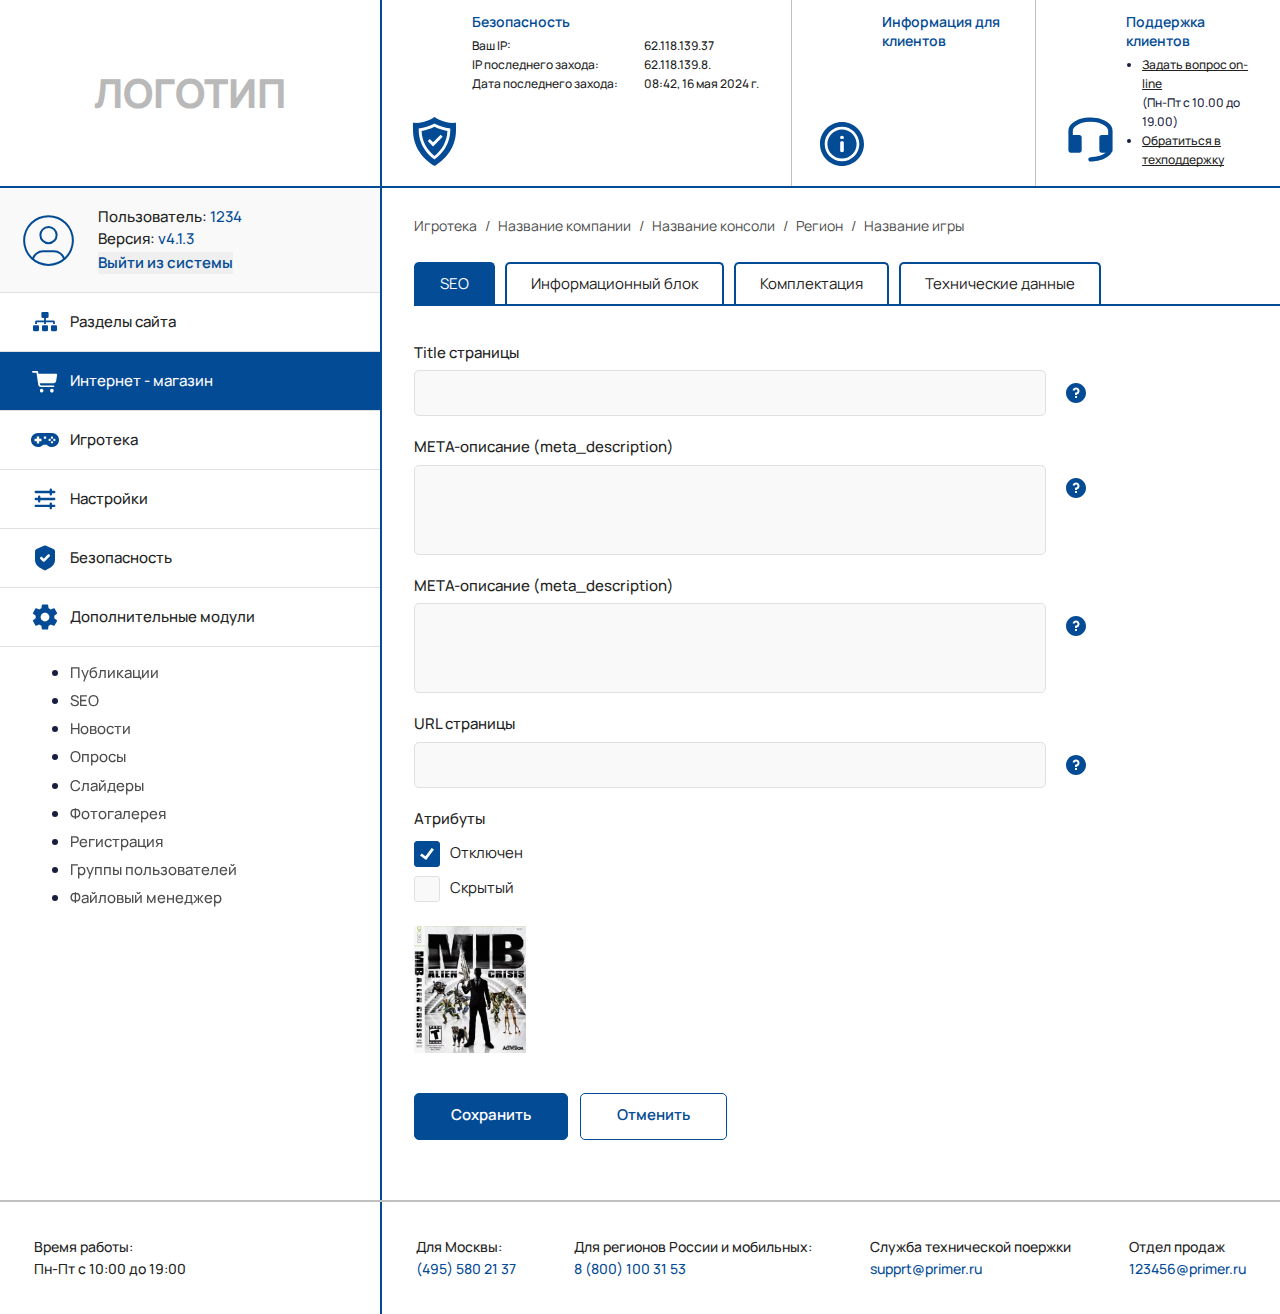
<file: admin.html>
<!DOCTYPE html>
<html lang="en">
  <head>
    <meta charset="UTF-8" />
    <meta name="viewport" content="width=device-width, initial-scale=1.0" />
    <title>Infergames</title>
    <link rel="shortcut icon" href="./favicon.ico" type="image/x-icon" />
    <link rel="stylesheet" href="./css/index.css" />
    <script type="module" src="./js/index.js" defer></script>
  </head>

  <body>
    <header class="admin-header">
      <div class="container">
        <div class="admin-header__logo">
          <a href="./" class="admin-header__logo-link">Логотип</a>
        </div>

        <div class="admin-header__info">
          <div class="admin-header__info-block admin-header__info-block_security">
            <h5 class="admin-header__info-title">Безопасность</h5>
            <div class="admin-header__info-item">
              <span class="admin-header__info-item-name">Ваш IP: </span>
              <span class="admin-header__info-item-value">62.118.139.37 </span>
            </div>

            <div class="admin-header__info-item">
              <span class="admin-header__info-item-name">IP последнего захода:</span>
              <span class="admin-header__info-item-value">62.118.139.8.</span>
            </div>

            <div class="admin-header__info-item">
              <span class="admin-header__info-item-name">Дата последнего захода:</span>
              <span class="admin-header__info-item-value">08:42, 16 мая 2024 г.</span>
            </div>
          </div>

          <div class="admin-header__info-block admin-header__info-block_clients">
            <h5 class="admin-header__info-title">Информация для клиентов</h5>
          </div>

          <div class="admin-header__info-block admin-header__info-block_support">
            <h5 class="admin-header__info-title">Поддержка клиентов</h5>
            <ul class="admin-header__info-list">
              <li>
                <a class="admin-header__info-list-link" href="#">Задать вопрос on-line</a> <br />
                (Пн-Пт с 10.00 до 19.00)
              </li>
              <li>
                <a class="admin-header__info-list-link" href="#">Обратиться в техподдержку</a>
              </li>
            </ul>
          </div>
        </div>
      </div>
    </header>

    <main class="main">
      <section class="admin-main">
        <div class="container">
          <aside class="admin-main__aside">
            <div class="admin-sidebar">
              <div class="admin-sidebar__user">
                <div class="admin-sidebar__user-info">
                  <span class="admin-sidebar__user-info-text">Пользователь: </span>
                  <span class="admin-sidebar__user-info-value">1234</span>
                </div>
                <div class="admin-sidebar__user-info">
                  <span class="admin-sidebar__user-info-text">Версия: </span>
                  <span class="admin-sidebar__user-info-value">v4.1.3</span>
                </div>
                <button class="admin-sidebar__user-logout">Выйти из системы</button>
              </div>

              <nav class="admin-sidebar__nav">
                <a class="admin-sidebar__nav-link admin-sidebar__nav-link_sections" href="#">
                  Разделы сайта
                </a>
                <a class="admin-sidebar__nav-link admin-sidebar__nav-link_store active" href="#">
                  Интернет - магазин
                </a>
                <a class="admin-sidebar__nav-link admin-sidebar__nav-link_library" href="#">
                  Игротека
                </a>
                <a class="admin-sidebar__nav-link admin-sidebar__nav-link_settings" href="#">
                  Настройки
                </a>
                <a class="admin-sidebar__nav-link admin-sidebar__nav-link_secure" href="#">
                  Безопасность
                </a>
                <a class="admin-sidebar__nav-link admin-sidebar__nav-link_additions" href="#">
                  Дополнительные модули
                </a>
              </nav>

              <nav class="admin-sidebar__menu">
                <ul class="admin-sidebar__menu-list">
                  <li class="admin-sidebar__menu-list-item">
                    <a class="admin-sidebar__menu-link" href="#">Публикации</a>
                  </li>
                  <li class="admin-sidebar__menu-list-item">
                    <a class="admin-sidebar__menu-link" href="#">SEO</a>
                  </li>
                  <li class="admin-sidebar__menu-list-item">
                    <a class="admin-sidebar__menu-link" href="#">Новости</a>
                  </li>
                  <li class="admin-sidebar__menu-list-item">
                    <a class="admin-sidebar__menu-link" href="#">Опросы</a>
                  </li>
                  <li class="admin-sidebar__menu-list-item">
                    <a class="admin-sidebar__menu-link" href="#">Слайдеры</a>
                  </li>
                  <li class="admin-sidebar__menu-list-item">
                    <a class="admin-sidebar__menu-link" href="#">Фотогалерея</a>
                  </li>
                  <li class="admin-sidebar__menu-list-item">
                    <a class="admin-sidebar__menu-link" href="#">Регистрация</a>
                  </li>
                  <li class="admin-sidebar__menu-list-item">
                    <a class="admin-sidebar__menu-link" href="#">Группы пользователей</a>
                  </li>
                  <li class="admin-sidebar__menu-list-item">
                    <a class="admin-sidebar__menu-link" href="#">Файловый менеджер</a>
                  </li>
                </ul>
              </nav>
            </div>
          </aside>

          <article class="admin-main__content">
            <div class="breadcrumbs">
              <ul class="breadcrumbs__list">
                <li class="breadcrumbs__list-item">
                  <a class="breadcrumbs__list-item-link" href="#">Игротека</a>
                </li>
                <li class="breadcrumbs__list-item">
                  <a class="breadcrumbs__list-item-link" href="#">Название компании</a>
                </li>
                <li class="breadcrumbs__list-item">
                  <a class="breadcrumbs__list-item-link" href="#">Название консоли</a>
                </li>
                <li class="breadcrumbs__list-item">
                  <a class="breadcrumbs__list-item-link" href="#">Регион</a>
                </li>
                <li class="breadcrumbs__list-item">
                  <a class="breadcrumbs__list-item-link" href="#">Название игры</a>
                </li>
              </ul>
            </div>

            <nav class="admin-main__content-nav">
              <button class="admin-main__content-nav-button active" data-target="adminSeo">
                SEO
              </button>
              <button class="admin-main__content-nav-button" data-target="adminInfo">
                Информационный блок
              </button>
              <button class="admin-main__content-nav-button" data-target="adminEquipment">
                Комплектация
              </button>
              <button class="admin-main__content-nav-button" data-target="adminTech">
                Технические данные
              </button>
            </nav>

            <div class="admin-main__content-wrapper">
              <form class="admin-main__content-form active" id="adminSeo">
                <fieldset class="admin-main__content-fieldset">
                  <label class="admin-main__content-label" for="seoTitle">Title страницы</label>

                  <div class="admin-main__content-fieldset-wrapper">
                    <input
                      class="admin-main__content-input"
                      type="text"
                      id="seoTitle"
                      name="seoTitle"
                    />

                    <div class="admin-main__content-info">
                      <span class="admin-main__content-info-text">
                        Это тестовый контент, который не должен нести никакого смысла, лишь показать
                        наличие самого текста
                      </span>
                    </div>
                  </div>
                </fieldset>

                <fieldset class="admin-main__content-fieldset">
                  <label class="admin-main__content-label" for="seoDescription">
                    МЕТА-описание (meta_description)
                  </label>

                  <div class="admin-main__content-fieldset-wrapper">
                    <textarea
                      class="admin-main__content-textarea"
                      name="seoDescription"
                      id="seoDescription"
                    ></textarea>

                    <div class="admin-main__content-info">
                      <span class="admin-main__content-info-text">
                        Это тестовый контент, который не должен нести никакого смысла, лишь показать
                        наличие самого текста
                      </span>
                    </div>
                  </div>
                </fieldset>

                <fieldset class="admin-main__content-fieldset">
                  <label class="admin-main__content-label" for="seoDescription2">
                    МЕТА-описание (meta_description)
                  </label>

                  <div class="admin-main__content-fieldset-wrapper">
                    <textarea
                      class="admin-main__content-textarea"
                      name="seoDescription2"
                      id="seoDescription2"
                    ></textarea>

                    <div class="admin-main__content-info">
                      <span class="admin-main__content-info-text">
                        Это тестовый контент, который не должен нести никакого смысла, лишь показать
                        наличие самого текста
                      </span>
                    </div>
                  </div>
                </fieldset>

                <fieldset class="admin-main__content-fieldset">
                  <label class="admin-main__content-label" for="seoUrl">URL страницы</label>

                  <div class="admin-main__content-fieldset-wrapper">
                    <input class="admin-main__content-input" type="url" id="seoUrl" name="seoUrl" />

                    <div class="admin-main__content-info">
                      <span class="admin-main__content-info-text">
                        Это тестовый контент, который не должен нести никакого смысла, лишь показать
                        наличие самого текста
                      </span>
                    </div>
                  </div>
                </fieldset>

                <fieldset class="admin-main__content-fieldset">
                  <label class="admin-main__content-label">Атрибуты</label>

                  <div class="admin-main__content-checkbox">
                    <input
                      class="admin-main__content-checkbox-input"
                      type="checkbox"
                      id="seoAttributeDisabled"
                      name="seoAttributeDisabled"
                      checked
                    />
                    <label class="admin-main__content-checkbox-label" for="seoAttributeDisabled">
                      Отключен
                    </label>
                  </div>

                  <div class="admin-main__content-checkbox">
                    <input
                      class="admin-main__content-checkbox-input"
                      type="checkbox"
                      id="seoAttributeHidden"
                      name="seoAttributeHidden"
                    />
                    <label class="admin-main__content-checkbox-label" for="seoAttributeHidden">
                      Скрытый
                    </label>
                  </div>
                </fieldset>

                <fieldset class="admin-main__content-fieldset">
                  <figure class="admin-main__content-figure">
                    <img
                      class="admin-main__content-figure-image"
                      src="./assets/cover.jpg"
                      alt="cover"
                    />
                  </figure>
                </fieldset>
              </form>

              <form class="admin-main__content-form" id="adminInfo">
                <fieldset class="admin-main__content-fieldset">
                  <label class="admin-main__content-label" for="infoName">Название игры</label>

                  <div class="admin-main__content-fieldset-wrapper">
                    <div class="custom-input-datalist">
                      <input
                        class="custom-input-datalist__input"
                        id="infoName"
                        placeholder="Введите название или выберите из списка"
                        autocomplete="off"
                        list=""
                      />

                      <datalist class="custom-input-datalist__datalist">
                        <option value="Option 1">Option 1</option>
                        <option value="Option 2">Option 2</option>
                        <option value="Option 3">Option 3</option>
                        <option value="Option 4">Option 4</option>
                        <option value="Option 5">Option 5</option>
                      </datalist>
                    </div>
                  </div>
                </fieldset>

                <fieldset class="admin-main__content-fieldset">
                  <label class="admin-main__content-label" for="infoFeature"
                    >Особенность издания</label
                  >

                  <div class="admin-main__content-fieldset-wrapper">
                    <div class="custom-input-datalist">
                      <input
                        class="custom-input-datalist__input"
                        id="infoFeature"
                        placeholder="Введите или выберите из списка"
                        autocomplete="off"
                        list=""
                      />

                      <datalist class="custom-input-datalist__datalist">
                        <option value="Option 1">Option 1</option>
                        <option value="Option 2">Option 2</option>
                        <option value="Option 3">Option 3</option>
                        <option value="Option 4">Option 4</option>
                        <option value="Option 5">Option 5</option>
                      </datalist>
                    </div>

                    <button class="admin-main__content-add-button"></button>

                    <div class="admin-main__content-info">
                      <span class="admin-main__content-info-text">
                        Это тестовый контент, который не должен нести никакого смысла, лишь показать
                        наличие самого текста
                      </span>
                    </div>
                  </div>
                </fieldset>

                <fieldset class="admin-main__content-fieldset">
                  <label class="admin-main__content-label" for="infoExclusive">
                    Эксклюзивность (Для PlayStation 3)
                  </label>

                  <div class="admin-main__content-fieldset-wrapper">
                    <div class="admin-main__content-exclusive">
                      <div class="admin-main__content-exclusive-radio">
                        <input
                          class="admin-main__content-exclusive-input"
                          type="radio"
                          id="infoExclusive"
                          name="infoExclusive"
                          value="exclusive"
                        />
                        <label
                          class="admin-main__content-exclusive-label admin-main__content-exclusive-label_isexclusive"
                          for="infoExclusive"
                        >
                          Эксклюзив
                        </label>
                      </div>

                      <div class="admin-main__content-exclusive-radio">
                        <input
                          class="admin-main__content-exclusive-input"
                          type="radio"
                          id="infoNotExclusive"
                          name="infoExclusive"
                          value="notExclusive"
                          checked
                        />
                        <label
                          class="admin-main__content-exclusive-label admin-main__content-exclusive-label_notexclusive"
                          for="infoNotExclusive"
                        >
                          Не эксклюзив
                        </label>
                      </div>
                    </div>
                  </div>
                </fieldset>

                <fieldset class="admin-main__content-fieldset">
                  <label class="admin-main__content-label" for="infoCategory">Категория</label>

                  <div class="admin-main__content-fieldset-wrapper">
                    <div class="custom-select" data-value="">
                      <select id="infoCategory" name="infoCategory">
                        <option value="" disabled selected>Выберите категорию</option>
                        <option value="1">Option 1</option>
                        <option value="2">Option 2</option>
                        <option value="3">Option 3</option>
                        <option value="4">Option 4</option>
                      </select>
                    </div>

                    <button class="admin-main__content-add-button"></button>

                    <div class="admin-main__content-info">
                      <span class="admin-main__content-info-text">
                        Это тестовый контент, который не должен нести никакого смысла, лишь показать
                        наличие самого текста
                      </span>
                    </div>
                  </div>
                </fieldset>

                <fieldset class="admin-main__content-fieldset">
                  <label class="admin-main__content-label" for="infoReleaseDate">Дата релиза</label>

                  <div class="admin-main__content-fieldset-wrapper">
                    <input
                      class="admin-main__content-input admin-main__content-input_date"
                      type="date"
                      id="infoReleaseDate"
                      name="infoReleaseDate"
                    />
                  </div>
                </fieldset>

                <fieldset class="admin-main__content-fieldset">
                  <label class="admin-main__content-label" for="infoRegion">
                    Маркировка региона, в котором вышло издание
                  </label>

                  <div class="admin-main__content-fieldset-wrapper">
                    <div class="custom-input-datalist">
                      <input
                        class="custom-input-datalist__input"
                        id="infoRegion"
                        placeholder="Введите или выберите из списка"
                        autocomplete="off"
                        list=""
                      />

                      <datalist class="custom-input-datalist__datalist">
                        <option value="Option 1">Option 1</option>
                        <option value="Option 2">Option 2</option>
                        <option value="Option 3">Option 3</option>
                        <option value="Option 4">Option 4</option>
                        <option value="Option 5">Option 5</option>
                      </datalist>
                    </div>

                    <div class="admin-main__content-info">
                      <span class="admin-main__content-info-text">
                        Это тестовый контент, который не должен нести никакого смысла, лишь показать
                        наличие самого текста
                      </span>
                    </div>
                  </div>
                </fieldset>

                <fieldset class="admin-main__content-fieldset">
                  <label class="admin-main__content-label" for="infoCountry">
                    Страна, в которой распространялась игра
                  </label>

                  <div class="admin-main__content-fieldset-wrapper">
                    <div class="custom-select" data-value="">
                      <select id="infoCountry" name="infoCountry">
                        <option value="" disabled selected>Выберите из списка</option>
                        <option value="1">Option 1</option>
                        <option value="2">Option 2</option>
                        <option value="3">Option 3</option>
                        <option value="4">Option 4</option>
                      </select>
                    </div>

                    <button class="admin-main__content-add-button"></button>

                    <div class="admin-main__content-info">
                      <span class="admin-main__content-info-text">
                        Это тестовый контент, который не должен нести никакого смысла, лишь показать
                        наличие самого текста
                      </span>
                    </div>
                  </div>
                </fieldset>

                <fieldset class="admin-main__content-fieldset">
                  <label class="admin-main__content-label" for="infoGenre">Жанр игры</label>

                  <div class="admin-main__content-fieldset-wrapper">
                    <div class="custom-select" data-value="">
                      <select id="infoGenre" name="infoGenre">
                        <option value="" disabled selected>Выберите из списка</option>
                        <option value="1">Option 1</option>
                        <option value="2">Option 2</option>
                        <option value="3">Option 3</option>
                        <option value="4">Option 4</option>
                      </select>
                    </div>

                    <button class="admin-main__content-add-button"></button>

                    <div class="admin-main__content-info">
                      <span class="admin-main__content-info-text">
                        Это тестовый контент, который не должен нести никакого смысла, лишь показать
                        наличие самого текста
                      </span>
                    </div>
                  </div>
                </fieldset>

                <fieldset class="admin-main__content-fieldset">
                  <label class="admin-main__content-label" for="infoDeveloper">Разработчик</label>

                  <div class="admin-main__content-fieldset-wrapper">
                    <div class="custom-select" data-value="">
                      <select id="infoDeveloper" name="infoDeveloper">
                        <option value="" disabled selected>Выберите из списка</option>
                        <option value="1">Option 1</option>
                        <option value="2">Option 2</option>
                        <option value="3">Option 3</option>
                        <option value="4">Option 4</option>
                      </select>
                    </div>

                    <button class="admin-main__content-add-button"></button>

                    <div class="admin-main__content-info">
                      <span class="admin-main__content-info-text">
                        Это тестовый контент, который не должен нести никакого смысла, лишь показать
                        наличие самого текста
                      </span>
                    </div>
                  </div>
                </fieldset>

                <fieldset class="admin-main__content-fieldset">
                  <label class="admin-main__content-label" for="infoPublisher">Издатель</label>

                  <div class="admin-main__content-fieldset-wrapper">
                    <div class="custom-select" data-value="">
                      <select id="infoPublisher" name="infoPublisher">
                        <option value="" disabled selected>Выберите из списка</option>
                        <option value="1">Option 1</option>
                        <option value="2">Option 2</option>
                        <option value="3">Option 3</option>
                        <option value="4">Option 4</option>
                      </select>
                    </div>

                    <button class="admin-main__content-add-button"></button>

                    <div class="admin-main__content-info">
                      <span class="admin-main__content-info-text">
                        Это тестовый контент, который не должен нести никакого смысла, лишь показать
                        наличие самого текста
                      </span>
                    </div>
                  </div>
                </fieldset>

                <fieldset class="admin-main__content-fieldset">
                  <label class="admin-main__content-label" for="infoDistributor"
                    >Дистрибьютор</label
                  >

                  <div class="admin-main__content-fieldset-wrapper">
                    <div class="custom-select" data-value="">
                      <select id="infoDistributor" name="infoDistributor">
                        <option value="" disabled selected>Выберите из списка</option>
                        <option value="1">Option 1</option>
                        <option value="2">Option 2</option>
                        <option value="3">Option 3</option>
                        <option value="4">Option 4</option>
                      </select>
                    </div>

                    <button class="admin-main__content-add-button"></button>

                    <div class="admin-main__content-info">
                      <span class="admin-main__content-info-text">
                        Это тестовый контент, который не должен нести никакого смысла, лишь показать
                        наличие самого текста
                      </span>
                    </div>
                  </div>
                </fieldset>

                <fieldset class="admin-main__content-fieldset">
                  <label class="admin-main__content-label" for="infoTranslation"
                    >Перевод текста</label
                  >

                  <div class="admin-main__content-fieldset-wrapper">
                    <div class="custom-select" data-value="">
                      <select id="infoTranslation" name="infoTranslation">
                        <option value="" disabled selected>Выберите из списка</option>
                        <option value="1">Option 1</option>
                        <option value="2">Option 2</option>
                        <option value="3">Option 3</option>
                        <option value="4">Option 4</option>
                      </select>
                    </div>

                    <button class="admin-main__content-add-button"></button>

                    <div class="admin-main__content-info">
                      <span class="admin-main__content-info-text">
                        Это тестовый контент, который не должен нести никакого смысла, лишь показать
                        наличие самого текста
                      </span>
                    </div>

                    <div class="admin-main__content-checkbox admin-main__content-checkbox_lg">
                      <input
                        class="admin-main__content-checkbox-input"
                        type="checkbox"
                        id="infoNoTranslation"
                        name="infoNoTranslation"
                      />
                      <label class="admin-main__content-checkbox-label" for="infoNoTranslation">
                        Нет перевода
                      </label>
                    </div>
                  </div>
                </fieldset>

                <fieldset class="admin-main__content-fieldset">
                  <label class="admin-main__content-label" for="infoSpeech">Озвучка речи</label>

                  <div class="admin-main__content-fieldset-wrapper">
                    <div class="custom-select" data-value="">
                      <select id="infoSpeech" name="infoSpeech">
                        <option value="" disabled selected>Выберите из списка</option>
                        <option value="1">Option 1</option>
                        <option value="2">Option 2</option>
                        <option value="3">Option 3</option>
                        <option value="4">Option 4</option>
                      </select>
                    </div>

                    <button class="admin-main__content-add-button"></button>

                    <div class="admin-main__content-info">
                      <span class="admin-main__content-info-text">
                        Это тестовый контент, который не должен нести никакого смысла, лишь показать
                        наличие самого текста
                      </span>
                    </div>

                    <div class="admin-main__content-checkbox admin-main__content-checkbox_lg">
                      <input
                        class="admin-main__content-checkbox-input"
                        type="checkbox"
                        id="infoNoSpeech"
                        name="infoNoSpeech"
                      />
                      <label class="admin-main__content-checkbox-label" for="infoNoSpeech">
                        Нет озвучки
                      </label>
                    </div>
                  </div>
                </fieldset>

                <fieldset class="admin-main__content-fieldset">
                  <label class="admin-main__content-label" for="infoDescription">Описание</label>

                  <div class="admin-main__content-fieldset-wrapper">
                    <textarea
                      class="admin-main__content-textarea"
                      name="infoDescription"
                      id="infoDescription"
                      placeholder="Введите описание"
                    ></textarea>

                    <div class="admin-main__content-info">
                      <span class="admin-main__content-info-text">
                        Это тестовый контент, который не должен нести никакого смысла, лишь показать
                        наличие самого текста
                      </span>
                    </div>
                  </div>
                </fieldset>

                <fieldset class="admin-main__content-fieldset">
                  <label class="admin-main__content-label" for="infoSpeech">Детали</label>

                  <div
                    class="admin-main__content-fieldset-wrapper admin-main__content-fieldset-wrapper_double"
                  >
                    <div class="admin-main__content-file">
                      <label class="admin-main__content-file-label">
                        <input
                          class="admin-main__content-file-input"
                          type="file"
                          id="infoDetailsFile"
                          name="infoDetailsFile"
                        />
                        <span class="admin-main__content-file-text">Добавить изображение</span>
                      </label>
                    </div>

                    <div class="custom-select" data-value="">
                      <select id="infoDetailsSelect" name="infoDetailsSelect">
                        <option value="" disabled selected>Выбрать из загруженных</option>
                        <option value="1">Option 1</option>
                        <option value="2">Option 2</option>
                        <option value="3">Option 3</option>
                        <option value="4">Option 4</option>
                      </select>
                    </div>

                    <button class="admin-main__content-add-button"></button>

                    <div class="admin-main__content-info">
                      <span class="admin-main__content-info-text">
                        Это тестовый контент, который не должен нести никакого смысла, лишь показать
                        наличие самого текста
                      </span>
                    </div>
                  </div>
                </fieldset>
              </form>

              <form class="admin-main__content-form" id="adminEquipment">
                <fieldset class="admin-main__content-fieldset">
                  <label class="admin-main__content-label" for="equipmentBox"
                    >Тип пластиковой коробки</label
                  >

                  <div class="admin-main__content-fieldset-wrapper">
                    <div class="custom-select" data-value="">
                      <select id="equipmentBox" name="equipmentBox">
                        <option value="" disabled selected>Выберите фото</option>
                        <option value="1">Option 1</option>
                        <option value="2">Option 2</option>
                        <option value="3">Option 3</option>
                        <option value="4">Option 4</option>
                      </select>
                    </div>

                    <button class="admin-main__content-add-button"></button>

                    <div class="admin-main__content-info">
                      <span class="admin-main__content-info-text">
                        Это тестовый контент, который не должен нести никакого смысла, лишь показать
                        наличие самого текста
                      </span>
                    </div>

                    <div class="admin-main__content-file">
                      <label class="admin-main__content-file-label">
                        <input
                          class="admin-main__content-file-input"
                          type="file"
                          id="equipmentBoxFile"
                          name="equipmentBoxFile"
                        />
                        <span class="admin-main__content-file-text">Добавить изображение</span>
                      </label>
                    </div>
                  </div>
                </fieldset>

                <fieldset class="admin-main__content-fieldset">
                  <label class="admin-main__content-label" for="equipmentContent">
                    Содержимое издания
                  </label>

                  <div class="admin-main__content-fieldset-wrapper">
                    <div class="custom-select" data-value="">
                      <select id="equipmentContent">
                        <option value="" disabled selected>Выберите изображениие</option>
                        <option value="1">Option 1</option>
                        <option value="2">Option 2</option>
                        <option value="3">Option 3</option>
                        <option value="4">Option 4</option>
                      </select>
                    </div>

                    <button class="admin-main__content-add-button"></button>

                    <div class="admin-main__content-info">
                      <span class="admin-main__content-info-text">
                        Это тестовый контент, который не должен нести никакого смысла, лишь показать
                        наличие самого текста
                      </span>
                    </div>

                    <div class="admin-main__content-file">
                      <label class="admin-main__content-file-label">
                        <input
                          class="admin-main__content-file-input"
                          type="file"
                          id="equipmentContentFile"
                          name="equipmentContentFile"
                        />
                        <span class="admin-main__content-file-text">Добавить изображение</span>
                      </label>
                    </div>
                  </div>
                </fieldset>

                <fieldset class="admin-main__content-fieldset">
                  <label class="admin-main__content-label">
                    Название изображения пример текста
                  </label>

                  <figure class="admin-main__content-figure">
                    <img
                      class="admin-main__content-figure-image"
                      src="./assets/cover.jpg"
                      alt="cover"
                    />
                  </figure>
                </fieldset>

                <fieldset class="admin-main__content-fieldset">
                  <label class="admin-main__content-label" for="equipmentComment">
                    Комментарий к изображению
                  </label>

                  <div
                    class="admin-main__content-fieldset-wrapper admin-main__content-fieldset-wrapper_double"
                  >
                    <textarea
                      class="admin-main__content-textarea"
                      name="equipmentComment"
                      id="equipmentComment"
                    ></textarea>

                    <div class="custom-select" data-value="">
                      <select id="equipmentCommentFile" name="equipmentCommentFile">
                        <option value="" disabled selected>Выбрать из загруженных</option>
                        <option value="1">Option 1</option>
                        <option value="2">Option 2</option>
                        <option value="3">Option 3</option>
                        <option value="4">Option 4</option>
                      </select>
                    </div>

                    <button class="admin-main__content-add-button"></button>

                    <div class="admin-main__content-info">
                      <span class="admin-main__content-info-text">
                        Это тестовый контент, который не должен нести никакого смысла, лишь показать
                        наличие самого текста
                      </span>
                    </div>
                  </div>
                </fieldset>
              </form>

              <form class="admin-main__content-form" id="adminTech">
                <fieldset class="admin-main__content-fieldset">
                  <label class="admin-main__content-label" for="techCode">
                    Напишите штрих код
                  </label>

                  <div class="admin-main__content-fieldset-wrapper">
                    <div class="custom-select" data-value="">
                      <select id="techCodeLocation" name="techCodeLocation">
                        <option value="1">На обложке</option>
                        <option value="2">На обложке</option>
                        <option value="3">На обложке</option>
                        <option value="4">На обложке</option>
                      </select>
                    </div>

                    <button class="admin-main__content-add-button"></button>

                    <div class="admin-main__content-info">
                      <span class="admin-main__content-info-text">
                        Это тестовый контент, который не должен нести никакого смысла, лишь показать
                        наличие самого текста
                      </span>
                    </div>

                    <input
                      class="admin-main__content-input admin-main__content-input_sm"
                      type="text"
                      id="techCode"
                      name="techCode"
                      placeholder="Штрих код"
                    />
                  </div>
                </fieldset>

                <fieldset class="admin-main__content-fieldset">
                  <label class="admin-main__content-label" for="techIndex"> Введите индекс </label>

                  <div class="admin-main__content-fieldset-wrapper">
                    <div class="custom-input-datalist">
                      <input
                        class="custom-input-datalist__input"
                        id="techIndex"
                        name="techIndex"
                        placeholder="Напишите или выберите из списка"
                        autocomplete="off"
                        list=""
                      />

                      <datalist class="custom-input-datalist__datalist">
                        <option value="Option 1">Option 1</option>
                        <option value="Option 2">Option 2</option>
                        <option value="Option 3">Option 3</option>
                        <option value="Option 4">Option 4</option>
                        <option value="Option 5">Option 5</option>
                      </datalist>
                    </div>

                    <button class="admin-main__content-add-button"></button>

                    <div class="admin-main__content-info">
                      <span class="admin-main__content-info-text">
                        Это тестовый контент, который не должен нести никакого смысла, лишь показать
                        наличие самого текста
                      </span>
                    </div>
                  </div>
                </fieldset>

                <fieldset class="admin-main__content-fieldset">
                  <label class="admin-main__content-label" for="techMediumName">
                    Название носителя,на котором написана игра
                  </label>

                  <div class="admin-main__content-fieldset-wrapper">
                    <div class="custom-select" data-value="">
                      <select id="techMediumName" name="techMediumName">
                        <option value="" disabled selected>Выберите из списка</option>
                        <option value="1">Option 1</option>
                        <option value="2">Option 2</option>
                        <option value="3">Option 3</option>
                        <option value="4">Option 4</option>
                      </select>
                    </div>

                    <button class="admin-main__content-add-button"></button>

                    <div class="admin-main__content-info">
                      <span class="admin-main__content-info-text">
                        Это тестовый контент, который не должен нести никакого смысла, лишь показать
                        наличие самого текста
                      </span>
                    </div>
                  </div>
                </fieldset>

                <fieldset class="admin-main__content-fieldset">
                  <label class="admin-main__content-label" for="techVersion">
                    Версия игры, которая записана на диске
                  </label>

                  <div class="admin-main__content-fieldset-wrapper">
                    <input
                      class="admin-main__content-input"
                      type="text"
                      id="techVersion"
                      name="techVersion"
                    />

                    <div class="admin-main__content-info">
                      <span class="admin-main__content-info-text">
                        Это тестовый контент, который не должен нести никакого смысла, лишь показать
                        наличие самого текста
                      </span>
                    </div>
                  </div>
                </fieldset>

                <fieldset class="admin-main__content-fieldset">
                  <label class="admin-main__content-label" for="techSidCode">
                    SID код матрицы диска с игрой
                  </label>

                  <div class="admin-main__content-fieldset-wrapper">
                    <input
                      class="admin-main__content-input"
                      type="text"
                      id="techSidCode"
                      name="techSidCode"
                    />

                    <div class="admin-main__content-info">
                      <span class="admin-main__content-info-text">
                        Это тестовый контент, который не должен нести никакого смысла, лишь показать
                        наличие самого текста
                      </span>
                    </div>
                  </div>
                </fieldset>

                <fieldset class="admin-main__content-fieldset">
                  <label class="admin-main__content-label" for="techMasterCode">
                    Мастер код, выжженный лазером на диске с игрой
                  </label>

                  <div class="admin-main__content-fieldset-wrapper">
                    <input
                      class="admin-main__content-input"
                      type="text"
                      id="techMasterCode"
                      name="techMasterCode"
                    />

                    <div class="admin-main__content-info">
                      <span class="admin-main__content-info-text">
                        Это тестовый контент, который не должен нести никакого смысла, лишь показать
                        наличие самого текста
                      </span>
                    </div>

                    <button
                      class="admin-main__content-add-button admin-main__content-add-button_lg"
                    >
                      Дополнительный мастер код
                    </button>
                  </div>
                </fieldset>

                <fieldset class="admin-main__content-fieldset">
                  <label class="admin-main__content-label" for="techStamp">
                    Инструментальный штамп или мастер код (выжженный / проштампованный) на диске с
                    игрой
                  </label>

                  <div class="admin-main__content-fieldset-wrapper">
                    <input
                      class="admin-main__content-input"
                      type="text"
                      id="techStamp"
                      name="techStamp"
                    />

                    <div class="admin-main__content-info">
                      <span class="admin-main__content-info-text">
                        Это тестовый контент, который не должен нести никакого смысла, лишь показать
                        наличие самого текста
                      </span>
                    </div>

                    <button
                      class="admin-main__content-add-button admin-main__content-add-button_lg"
                    >
                      Дополнительный инструментальный штамп
                    </button>
                  </div>
                </fieldset>

                <fieldset class="admin-main__content-fieldset">
                  <label class="admin-main__content-label" for="techSidPress">
                    SID пресс-формы диске с игрой
                  </label>

                  <div class="admin-main__content-fieldset-wrapper">
                    <input
                      class="admin-main__content-input"
                      type="text"
                      id="techSidPress"
                      name="techSidPress"
                    />

                    <div class="admin-main__content-info">
                      <span class="admin-main__content-info-text">
                        Это тестовый контент, который не должен нести никакого смысла, лишь показать
                        наличие самого текста
                      </span>
                    </div>

                    <button
                      class="admin-main__content-add-button admin-main__content-add-button_lg"
                    >
                      Дополнительный SID пресс-формы
                    </button>
                  </div>
                </fieldset>

                <fieldset class="admin-main__content-fieldset">
                  <label class="admin-main__content-label" for="techAddField">
                    Добавить поле
                  </label>

                  <div class="admin-main__content-fieldset-wrapper">
                    <input
                      class="admin-main__content-input"
                      type="text"
                      id="techAddField"
                      name="techAddField"
                      placeholder="Название"
                    />

                    <button class="admin-main__content-add-button"></button>

                    <div class="admin-main__content-info">
                      <span class="admin-main__content-info-text">
                        Это тестовый контент, который не должен нести никакого смысла, лишь показать
                        наличие самого текста
                      </span>
                    </div>
                  </div>
                </fieldset>
              </form>

              <div class="admin-main__content-buttons">
                <button class="admin-main__content-buttons-save">Сохранить</button>
                <button class="admin-main__content-buttons-cancel">Отменить</button>
              </div>
            </div>
          </article>
        </div>
      </section>
    </main>

    <footer class="admin-footer">
      <div class="container">
        <div class="admin-footer__time">
          <span class="admin-footer__time-text">Время работы:</span>
          <span class="admin-footer__time-value">Пн-Пт с 10:00 до 19:00</span>
        </div>

        <div class="admin-footer__info">
          <div class="admin-footer__info-item">
            <span class="admin-footer__info-item-text">Для Москвы:</span>
            <a class="admin-footer__info-item-link" href="tel:4955802137">(495) 580 21 37 </a>
          </div>

          <div class="admin-footer__info-item">
            <span class="admin-footer__info-item-text">Для регионов России и мобильных:</span>
            <a class="admin-footer__info-item-link" href="tel:88001003153">8 (800) 100 31 53 </a>
          </div>

          <div class="admin-footer__info-item">
            <span class="admin-footer__info-item-text">Служба технической поержки</span>
            <a class="admin-footer__info-item-link" href="mailto:supprt@primer.ru">
              supprt@primer.ru
            </a>
          </div>

          <div class="admin-footer__info-item">
            <span class="admin-footer__info-item-text">Отдел продаж</span>
            <a class="admin-footer__info-item-link" href="mailto:123456@primer.ru">
              123456@primer.ru
            </a>
          </div>
        </div>
      </div>
    </footer>
  </body>
</html>
</file>
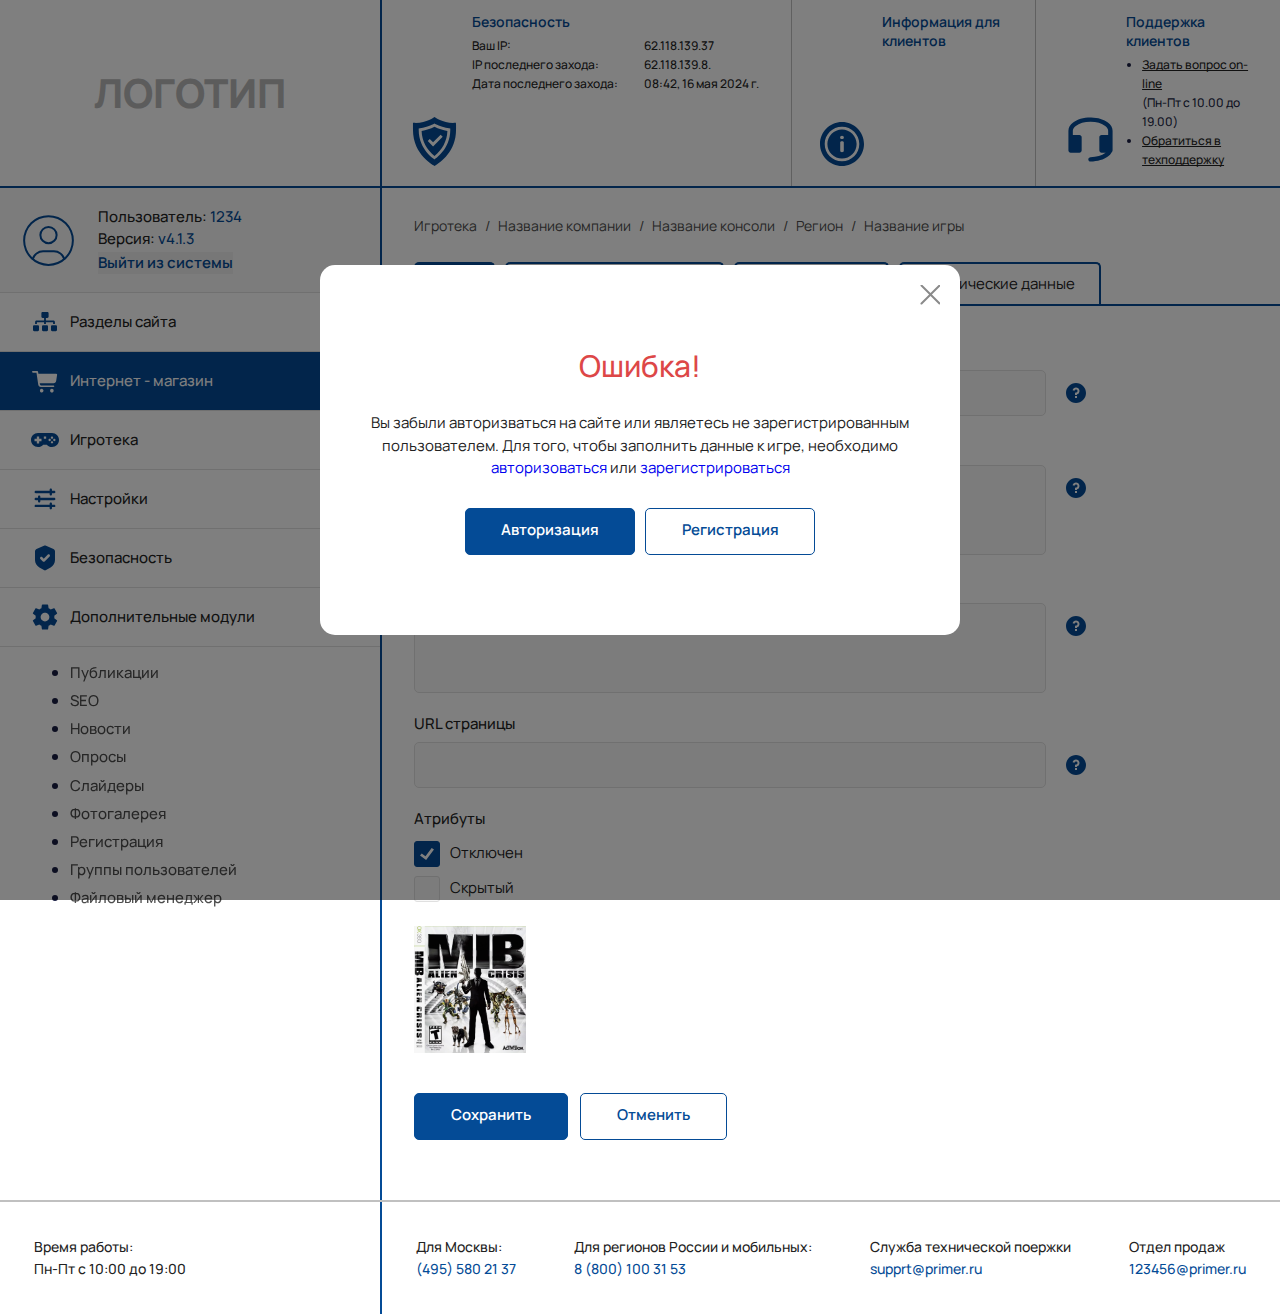
<file: admin2.html>
<!DOCTYPE html>
<html lang="en">
  <head>
    <meta charset="UTF-8" />
    <meta name="viewport" content="width=device-width, initial-scale=1.0" />
    <title>Infergames</title>
    <link rel="shortcut icon" href="./favicon.ico" type="image/x-icon" />
    <link rel="stylesheet" href="./css/index.css" />
    <script type="module" src="./js/index.js" defer></script>
  </head>

  <body>
    <header class="admin-header">
      <div class="container">
        <div class="admin-header__logo">
          <a href="./" class="admin-header__logo-link">Логотип</a>
        </div>

        <div class="admin-header__info">
          <div class="admin-header__info-block admin-header__info-block_security">
            <h5 class="admin-header__info-title">Безопасность</h5>
            <div class="admin-header__info-item">
              <span class="admin-header__info-item-name">Ваш IP: </span>
              <span class="admin-header__info-item-value">62.118.139.37 </span>
            </div>

            <div class="admin-header__info-item">
              <span class="admin-header__info-item-name">IP последнего захода:</span>
              <span class="admin-header__info-item-value">62.118.139.8.</span>
            </div>

            <div class="admin-header__info-item">
              <span class="admin-header__info-item-name">Дата последнего захода:</span>
              <span class="admin-header__info-item-value">08:42, 16 мая 2024 г.</span>
            </div>
          </div>

          <div class="admin-header__info-block admin-header__info-block_clients">
            <h5 class="admin-header__info-title">Информация для клиентов</h5>
          </div>

          <div class="admin-header__info-block admin-header__info-block_support">
            <h5 class="admin-header__info-title">Поддержка клиентов</h5>
            <ul class="admin-header__info-list">
              <li>
                <a class="admin-header__info-list-link" href="#">Задать вопрос on-line</a> <br />
                (Пн-Пт с 10.00 до 19.00)
              </li>
              <li>
                <a class="admin-header__info-list-link" href="#">Обратиться в техподдержку</a>
              </li>
            </ul>
          </div>
        </div>
      </div>
    </header>

    <main class="main">
      <section class="admin-main">
        <div class="container">
          <aside class="admin-main__aside">
            <div class="admin-sidebar">
              <div class="admin-sidebar__user">
                <div class="admin-sidebar__user-info">
                  <span class="admin-sidebar__user-info-text">Пользователь: </span>
                  <span class="admin-sidebar__user-info-value">1234</span>
                </div>
                <div class="admin-sidebar__user-info">
                  <span class="admin-sidebar__user-info-text">Версия: </span>
                  <span class="admin-sidebar__user-info-value">v4.1.3</span>
                </div>
                <button class="admin-sidebar__user-logout">Выйти из системы</button>
              </div>

              <nav class="admin-sidebar__nav">
                <a class="admin-sidebar__nav-link admin-sidebar__nav-link_sections" href="#">
                  Разделы сайта
                </a>
                <a class="admin-sidebar__nav-link admin-sidebar__nav-link_store active" href="#">
                  Интернет - магазин
                </a>
                <a class="admin-sidebar__nav-link admin-sidebar__nav-link_library" href="#">
                  Игротека
                </a>
                <a class="admin-sidebar__nav-link admin-sidebar__nav-link_settings" href="#">
                  Настройки
                </a>
                <a class="admin-sidebar__nav-link admin-sidebar__nav-link_secure" href="#">
                  Безопасность
                </a>
                <a class="admin-sidebar__nav-link admin-sidebar__nav-link_additions" href="#">
                  Дополнительные модули
                </a>
              </nav>

              <nav class="admin-sidebar__menu">
                <ul class="admin-sidebar__menu-list">
                  <li class="admin-sidebar__menu-list-item">
                    <a class="admin-sidebar__menu-link" href="#">Публикации</a>
                  </li>
                  <li class="admin-sidebar__menu-list-item">
                    <a class="admin-sidebar__menu-link" href="#">SEO</a>
                  </li>
                  <li class="admin-sidebar__menu-list-item">
                    <a class="admin-sidebar__menu-link" href="#">Новости</a>
                  </li>
                  <li class="admin-sidebar__menu-list-item">
                    <a class="admin-sidebar__menu-link" href="#">Опросы</a>
                  </li>
                  <li class="admin-sidebar__menu-list-item">
                    <a class="admin-sidebar__menu-link" href="#">Слайдеры</a>
                  </li>
                  <li class="admin-sidebar__menu-list-item">
                    <a class="admin-sidebar__menu-link" href="#">Фотогалерея</a>
                  </li>
                  <li class="admin-sidebar__menu-list-item">
                    <a class="admin-sidebar__menu-link" href="#">Регистрация</a>
                  </li>
                  <li class="admin-sidebar__menu-list-item">
                    <a class="admin-sidebar__menu-link" href="#">Группы пользователей</a>
                  </li>
                  <li class="admin-sidebar__menu-list-item">
                    <a class="admin-sidebar__menu-link" href="#">Файловый менеджер</a>
                  </li>
                </ul>
              </nav>
            </div>
          </aside>

          <article class="admin-main__content">
            <div class="breadcrumbs">
              <ul class="breadcrumbs__list">
                <li class="breadcrumbs__list-item">
                  <a class="breadcrumbs__list-item-link" href="#">Игротека</a>
                </li>
                <li class="breadcrumbs__list-item">
                  <a class="breadcrumbs__list-item-link" href="#">Название компании</a>
                </li>
                <li class="breadcrumbs__list-item">
                  <a class="breadcrumbs__list-item-link" href="#">Название консоли</a>
                </li>
                <li class="breadcrumbs__list-item">
                  <a class="breadcrumbs__list-item-link" href="#">Регион</a>
                </li>
                <li class="breadcrumbs__list-item">
                  <a class="breadcrumbs__list-item-link" href="#">Название игры</a>
                </li>
              </ul>
            </div>

            <nav class="admin-main__content-nav">
              <button class="admin-main__content-nav-button active" data-target="adminSeo">
                SEO
              </button>
              <button class="admin-main__content-nav-button" data-target="adminInfo">
                Информационный блок
              </button>
              <button class="admin-main__content-nav-button" data-target="adminEquipment">
                Комплектация
              </button>
              <button class="admin-main__content-nav-button" data-target="adminTech">
                Технические данные
              </button>
            </nav>

            <div class="admin-main__content-wrapper">
              <form class="admin-main__content-form active" id="adminSeo">
                <fieldset class="admin-main__content-fieldset">
                  <label class="admin-main__content-label" for="seoTitle">Title страницы</label>

                  <div class="admin-main__content-fieldset-wrapper">
                    <input
                      class="admin-main__content-input"
                      type="text"
                      id="seoTitle"
                      name="seoTitle"
                    />

                    <div class="admin-main__content-info">
                      <span class="admin-main__content-info-text">
                        Это тестовый контент, который не должен нести никакого смысла, лишь показать
                        наличие самого текста
                      </span>
                    </div>
                  </div>
                </fieldset>

                <fieldset class="admin-main__content-fieldset">
                  <label class="admin-main__content-label" for="seoDescription">
                    МЕТА-описание (meta_description)
                  </label>

                  <div class="admin-main__content-fieldset-wrapper">
                    <textarea
                      class="admin-main__content-textarea"
                      name="seoDescription"
                      id="seoDescription"
                    ></textarea>

                    <div class="admin-main__content-info">
                      <span class="admin-main__content-info-text">
                        Это тестовый контент, который не должен нести никакого смысла, лишь показать
                        наличие самого текста
                      </span>
                    </div>
                  </div>
                </fieldset>

                <fieldset class="admin-main__content-fieldset">
                  <label class="admin-main__content-label" for="seoDescription2">
                    МЕТА-описание (meta_description)
                  </label>

                  <div class="admin-main__content-fieldset-wrapper">
                    <textarea
                      class="admin-main__content-textarea"
                      name="seoDescription2"
                      id="seoDescription2"
                    ></textarea>

                    <div class="admin-main__content-info">
                      <span class="admin-main__content-info-text">
                        Это тестовый контент, который не должен нести никакого смысла, лишь показать
                        наличие самого текста
                      </span>
                    </div>
                  </div>
                </fieldset>

                <fieldset class="admin-main__content-fieldset">
                  <label class="admin-main__content-label" for="seoUrl">URL страницы</label>

                  <div class="admin-main__content-fieldset-wrapper">
                    <input class="admin-main__content-input" type="url" id="seoUrl" name="seoUrl" />

                    <div class="admin-main__content-info">
                      <span class="admin-main__content-info-text">
                        Это тестовый контент, который не должен нести никакого смысла, лишь показать
                        наличие самого текста
                      </span>
                    </div>
                  </div>
                </fieldset>

                <fieldset class="admin-main__content-fieldset">
                  <label class="admin-main__content-label">Атрибуты</label>

                  <div class="admin-main__content-checkbox">
                    <input
                      class="admin-main__content-checkbox-input"
                      type="checkbox"
                      id="seoAttributeDisabled"
                      name="seoAttributeDisabled"
                      checked
                    />
                    <label class="admin-main__content-checkbox-label" for="seoAttributeDisabled">
                      Отключен
                    </label>
                  </div>

                  <div class="admin-main__content-checkbox">
                    <input
                      class="admin-main__content-checkbox-input"
                      type="checkbox"
                      id="seoAttributeHidden"
                      name="seoAttributeHidden"
                    />
                    <label class="admin-main__content-checkbox-label" for="seoAttributeHidden">
                      Скрытый
                    </label>
                  </div>
                </fieldset>

                <fieldset class="admin-main__content-fieldset">
                  <figure class="admin-main__content-figure">
                    <img
                      class="admin-main__content-figure-image"
                      src="./assets/cover.jpg"
                      alt="cover"
                    />
                  </figure>
                </fieldset>
              </form>

              <form class="admin-main__content-form" id="adminInfo">
                <fieldset class="admin-main__content-fieldset">
                  <label class="admin-main__content-label" for="infoName">Название игры</label>

                  <div class="admin-main__content-fieldset-wrapper">
                    <div class="custom-input-datalist">
                      <input
                        class="custom-input-datalist__input"
                        id="infoName"
                        placeholder="Введите название или выберите из списка"
                        autocomplete="off"
                        list=""
                      />

                      <datalist class="custom-input-datalist__datalist">
                        <option value="Option 1">Option 1</option>
                        <option value="Option 2">Option 2</option>
                        <option value="Option 3">Option 3</option>
                        <option value="Option 4">Option 4</option>
                        <option value="Option 5">Option 5</option>
                      </datalist>
                    </div>
                  </div>
                </fieldset>

                <fieldset class="admin-main__content-fieldset">
                  <label class="admin-main__content-label" for="infoFeature"
                    >Особенность издания</label
                  >

                  <div class="admin-main__content-fieldset-wrapper">
                    <div class="custom-input-datalist">
                      <input
                        class="custom-input-datalist__input"
                        id="infoFeature"
                        placeholder="Введите или выберите из списка"
                        autocomplete="off"
                        list=""
                      />

                      <datalist class="custom-input-datalist__datalist">
                        <option value="Option 1">Option 1</option>
                        <option value="Option 2">Option 2</option>
                        <option value="Option 3">Option 3</option>
                        <option value="Option 4">Option 4</option>
                        <option value="Option 5">Option 5</option>
                      </datalist>
                    </div>

                    <button class="admin-main__content-add-button"></button>

                    <div class="admin-main__content-info">
                      <span class="admin-main__content-info-text">
                        Это тестовый контент, который не должен нести никакого смысла, лишь показать
                        наличие самого текста
                      </span>
                    </div>
                  </div>
                </fieldset>

                <fieldset class="admin-main__content-fieldset">
                  <label class="admin-main__content-label" for="infoExclusive">
                    Эксклюзивность (Для PlayStation 3)
                  </label>

                  <div class="admin-main__content-fieldset-wrapper">
                    <div class="admin-main__content-exclusive">
                      <div class="admin-main__content-exclusive-radio">
                        <input
                          class="admin-main__content-exclusive-input"
                          type="radio"
                          id="infoExclusive"
                          name="infoExclusive"
                          value="exclusive"
                        />
                        <label
                          class="admin-main__content-exclusive-label admin-main__content-exclusive-label_isexclusive"
                          for="infoExclusive"
                        >
                          Эксклюзив
                        </label>
                      </div>

                      <div class="admin-main__content-exclusive-radio">
                        <input
                          class="admin-main__content-exclusive-input"
                          type="radio"
                          id="infoNotExclusive"
                          name="infoExclusive"
                          value="notExclusive"
                          checked
                        />
                        <label
                          class="admin-main__content-exclusive-label admin-main__content-exclusive-label_notexclusive"
                          for="infoNotExclusive"
                        >
                          Не эксклюзив
                        </label>
                      </div>
                    </div>
                  </div>
                </fieldset>

                <fieldset class="admin-main__content-fieldset">
                  <label class="admin-main__content-label" for="infoCategory">Категория</label>

                  <div class="admin-main__content-fieldset-wrapper">
                    <div class="custom-select" data-value="">
                      <select id="infoCategory" name="infoCategory">
                        <option value="" disabled selected>Выберите категорию</option>
                        <option value="1">Option 1</option>
                        <option value="2">Option 2</option>
                        <option value="3">Option 3</option>
                        <option value="4">Option 4</option>
                      </select>
                    </div>

                    <button class="admin-main__content-add-button"></button>

                    <div class="admin-main__content-info">
                      <span class="admin-main__content-info-text">
                        Это тестовый контент, который не должен нести никакого смысла, лишь показать
                        наличие самого текста
                      </span>
                    </div>
                  </div>
                </fieldset>

                <fieldset class="admin-main__content-fieldset">
                  <label class="admin-main__content-label" for="infoReleaseDate">Дата релиза</label>

                  <div class="admin-main__content-fieldset-wrapper">
                    <input
                      class="admin-main__content-input admin-main__content-input_date"
                      type="date"
                      id="infoReleaseDate"
                      name="infoReleaseDate"
                    />
                  </div>
                </fieldset>

                <fieldset class="admin-main__content-fieldset">
                  <label class="admin-main__content-label" for="infoRegion">
                    Маркировка региона, в котором вышло издание
                  </label>

                  <div class="admin-main__content-fieldset-wrapper">
                    <div class="custom-input-datalist">
                      <input
                        class="custom-input-datalist__input"
                        id="infoRegion"
                        placeholder="Введите или выберите из списка"
                        autocomplete="off"
                        list=""
                      />

                      <datalist class="custom-input-datalist__datalist">
                        <option value="Option 1">Option 1</option>
                        <option value="Option 2">Option 2</option>
                        <option value="Option 3">Option 3</option>
                        <option value="Option 4">Option 4</option>
                        <option value="Option 5">Option 5</option>
                      </datalist>
                    </div>

                    <div class="admin-main__content-info">
                      <span class="admin-main__content-info-text">
                        Это тестовый контент, который не должен нести никакого смысла, лишь показать
                        наличие самого текста
                      </span>
                    </div>
                  </div>
                </fieldset>

                <fieldset class="admin-main__content-fieldset">
                  <label class="admin-main__content-label" for="infoCountry">
                    Страна, в которой распространялась игра
                  </label>

                  <div class="admin-main__content-fieldset-wrapper">
                    <div class="custom-select" data-value="">
                      <select id="infoCountry" name="infoCountry">
                        <option value="" disabled selected>Выберите из списка</option>
                        <option value="1">Option 1</option>
                        <option value="2">Option 2</option>
                        <option value="3">Option 3</option>
                        <option value="4">Option 4</option>
                      </select>
                    </div>

                    <button class="admin-main__content-add-button"></button>

                    <div class="admin-main__content-info">
                      <span class="admin-main__content-info-text">
                        Это тестовый контент, который не должен нести никакого смысла, лишь показать
                        наличие самого текста
                      </span>
                    </div>
                  </div>
                </fieldset>

                <fieldset class="admin-main__content-fieldset">
                  <label class="admin-main__content-label" for="infoGenre">Жанр игры</label>

                  <div class="admin-main__content-fieldset-wrapper">
                    <div class="custom-select" data-value="">
                      <select id="infoGenre" name="infoGenre">
                        <option value="" disabled selected>Выберите из списка</option>
                        <option value="1">Option 1</option>
                        <option value="2">Option 2</option>
                        <option value="3">Option 3</option>
                        <option value="4">Option 4</option>
                      </select>
                    </div>

                    <button class="admin-main__content-add-button"></button>

                    <div class="admin-main__content-info">
                      <span class="admin-main__content-info-text">
                        Это тестовый контент, который не должен нести никакого смысла, лишь показать
                        наличие самого текста
                      </span>
                    </div>
                  </div>
                </fieldset>

                <fieldset class="admin-main__content-fieldset">
                  <label class="admin-main__content-label" for="infoDeveloper">Разработчик</label>

                  <div class="admin-main__content-fieldset-wrapper">
                    <div class="custom-select" data-value="">
                      <select id="infoDeveloper" name="infoDeveloper">
                        <option value="" disabled selected>Выберите из списка</option>
                        <option value="1">Option 1</option>
                        <option value="2">Option 2</option>
                        <option value="3">Option 3</option>
                        <option value="4">Option 4</option>
                      </select>
                    </div>

                    <button class="admin-main__content-add-button"></button>

                    <div class="admin-main__content-info">
                      <span class="admin-main__content-info-text">
                        Это тестовый контент, который не должен нести никакого смысла, лишь показать
                        наличие самого текста
                      </span>
                    </div>
                  </div>
                </fieldset>

                <fieldset class="admin-main__content-fieldset">
                  <label class="admin-main__content-label" for="infoPublisher">Издатель</label>

                  <div class="admin-main__content-fieldset-wrapper">
                    <div class="custom-select" data-value="">
                      <select id="infoPublisher" name="infoPublisher">
                        <option value="" disabled selected>Выберите из списка</option>
                        <option value="1">Option 1</option>
                        <option value="2">Option 2</option>
                        <option value="3">Option 3</option>
                        <option value="4">Option 4</option>
                      </select>
                    </div>

                    <button class="admin-main__content-add-button"></button>

                    <div class="admin-main__content-info">
                      <span class="admin-main__content-info-text">
                        Это тестовый контент, который не должен нести никакого смысла, лишь показать
                        наличие самого текста
                      </span>
                    </div>
                  </div>
                </fieldset>

                <fieldset class="admin-main__content-fieldset">
                  <label class="admin-main__content-label" for="infoDistributor"
                    >Дистрибьютор</label
                  >

                  <div class="admin-main__content-fieldset-wrapper">
                    <div class="custom-select" data-value="">
                      <select id="infoDistributor" name="infoDistributor">
                        <option value="" disabled selected>Выберите из списка</option>
                        <option value="1">Option 1</option>
                        <option value="2">Option 2</option>
                        <option value="3">Option 3</option>
                        <option value="4">Option 4</option>
                      </select>
                    </div>

                    <button class="admin-main__content-add-button"></button>

                    <div class="admin-main__content-info">
                      <span class="admin-main__content-info-text">
                        Это тестовый контент, который не должен нести никакого смысла, лишь показать
                        наличие самого текста
                      </span>
                    </div>
                  </div>
                </fieldset>

                <fieldset class="admin-main__content-fieldset">
                  <label class="admin-main__content-label" for="infoTranslation"
                    >Перевод текста</label
                  >

                  <div class="admin-main__content-fieldset-wrapper">
                    <div class="custom-select" data-value="">
                      <select id="infoTranslation" name="infoTranslation">
                        <option value="" disabled selected>Выберите из списка</option>
                        <option value="1">Option 1</option>
                        <option value="2">Option 2</option>
                        <option value="3">Option 3</option>
                        <option value="4">Option 4</option>
                      </select>
                    </div>

                    <button class="admin-main__content-add-button"></button>

                    <div class="admin-main__content-info">
                      <span class="admin-main__content-info-text">
                        Это тестовый контент, который не должен нести никакого смысла, лишь показать
                        наличие самого текста
                      </span>
                    </div>

                    <div class="admin-main__content-checkbox admin-main__content-checkbox_lg">
                      <input
                        class="admin-main__content-checkbox-input"
                        type="checkbox"
                        id="infoNoTranslation"
                        name="infoNoTranslation"
                      />
                      <label class="admin-main__content-checkbox-label" for="infoNoTranslation">
                        Нет перевода
                      </label>
                    </div>
                  </div>
                </fieldset>

                <fieldset class="admin-main__content-fieldset">
                  <label class="admin-main__content-label" for="infoSpeech">Озвучка речи</label>

                  <div class="admin-main__content-fieldset-wrapper">
                    <div class="custom-select" data-value="">
                      <select id="infoSpeech" name="infoSpeech">
                        <option value="" disabled selected>Выберите из списка</option>
                        <option value="1">Option 1</option>
                        <option value="2">Option 2</option>
                        <option value="3">Option 3</option>
                        <option value="4">Option 4</option>
                      </select>
                    </div>

                    <button class="admin-main__content-add-button"></button>

                    <div class="admin-main__content-info">
                      <span class="admin-main__content-info-text">
                        Это тестовый контент, который не должен нести никакого смысла, лишь показать
                        наличие самого текста
                      </span>
                    </div>

                    <div class="admin-main__content-checkbox admin-main__content-checkbox_lg">
                      <input
                        class="admin-main__content-checkbox-input"
                        type="checkbox"
                        id="infoNoSpeech"
                        name="infoNoSpeech"
                      />
                      <label class="admin-main__content-checkbox-label" for="infoNoSpeech">
                        Нет озвучки
                      </label>
                    </div>
                  </div>
                </fieldset>

                <fieldset class="admin-main__content-fieldset">
                  <label class="admin-main__content-label" for="infoDescription">Описание</label>

                  <div class="admin-main__content-fieldset-wrapper">
                    <textarea
                      class="admin-main__content-textarea"
                      name="infoDescription"
                      id="infoDescription"
                      placeholder="Введите описание"
                    ></textarea>

                    <div class="admin-main__content-info">
                      <span class="admin-main__content-info-text">
                        Это тестовый контент, который не должен нести никакого смысла, лишь показать
                        наличие самого текста
                      </span>
                    </div>
                  </div>
                </fieldset>

                <fieldset class="admin-main__content-fieldset">
                  <label class="admin-main__content-label" for="infoSpeech">Детали</label>

                  <div
                    class="admin-main__content-fieldset-wrapper admin-main__content-fieldset-wrapper_double"
                  >
                    <div class="admin-main__content-file">
                      <label class="admin-main__content-file-label">
                        <input
                          class="admin-main__content-file-input"
                          type="file"
                          id="infoDetailsFile"
                          name="infoDetailsFile"
                        />
                        <span class="admin-main__content-file-text">Добавить изображение</span>
                      </label>
                    </div>

                    <div class="custom-select" data-value="">
                      <select id="infoDetailsSelect" name="infoDetailsSelect">
                        <option value="" disabled selected>Выбрать из загруженных</option>
                        <option value="1">Option 1</option>
                        <option value="2">Option 2</option>
                        <option value="3">Option 3</option>
                        <option value="4">Option 4</option>
                      </select>
                    </div>

                    <button class="admin-main__content-add-button"></button>

                    <div class="admin-main__content-info">
                      <span class="admin-main__content-info-text">
                        Это тестовый контент, который не должен нести никакого смысла, лишь показать
                        наличие самого текста
                      </span>
                    </div>
                  </div>
                </fieldset>
              </form>

              <form class="admin-main__content-form" id="adminEquipment">
                <fieldset class="admin-main__content-fieldset">
                  <label class="admin-main__content-label" for="equipmentBox"
                    >Тип пластиковой коробки</label
                  >

                  <div class="admin-main__content-fieldset-wrapper">
                    <div class="custom-select" data-value="">
                      <select id="equipmentBox" name="equipmentBox">
                        <option value="" disabled selected>Выберите фото</option>
                        <option value="1">Option 1</option>
                        <option value="2">Option 2</option>
                        <option value="3">Option 3</option>
                        <option value="4">Option 4</option>
                      </select>
                    </div>

                    <button class="admin-main__content-add-button"></button>

                    <div class="admin-main__content-info">
                      <span class="admin-main__content-info-text">
                        Это тестовый контент, который не должен нести никакого смысла, лишь показать
                        наличие самого текста
                      </span>
                    </div>

                    <div class="admin-main__content-file">
                      <label class="admin-main__content-file-label">
                        <input
                          class="admin-main__content-file-input"
                          type="file"
                          id="equipmentBoxFile"
                          name="equipmentBoxFile"
                        />
                        <span class="admin-main__content-file-text">Добавить изображение</span>
                      </label>
                    </div>
                  </div>
                </fieldset>

                <fieldset class="admin-main__content-fieldset">
                  <label class="admin-main__content-label" for="equipmentContent">
                    Содержимое издания
                  </label>

                  <div class="admin-main__content-fieldset-wrapper">
                    <div class="custom-select" data-value="">
                      <select id="equipmentContent">
                        <option value="" disabled selected>Выберите изображениие</option>
                        <option value="1">Option 1</option>
                        <option value="2">Option 2</option>
                        <option value="3">Option 3</option>
                        <option value="4">Option 4</option>
                      </select>
                    </div>

                    <button class="admin-main__content-add-button"></button>

                    <div class="admin-main__content-info">
                      <span class="admin-main__content-info-text">
                        Это тестовый контент, который не должен нести никакого смысла, лишь показать
                        наличие самого текста
                      </span>
                    </div>

                    <div class="admin-main__content-file">
                      <label class="admin-main__content-file-label">
                        <input
                          class="admin-main__content-file-input"
                          type="file"
                          id="equipmentContentFile"
                          name="equipmentContentFile"
                        />
                        <span class="admin-main__content-file-text">Добавить изображение</span>
                      </label>
                    </div>
                  </div>
                </fieldset>

                <fieldset class="admin-main__content-fieldset">
                  <label class="admin-main__content-label">
                    Название изображения пример текста
                  </label>

                  <figure class="admin-main__content-figure">
                    <img
                      class="admin-main__content-figure-image"
                      src="./assets/cover.jpg"
                      alt="cover"
                    />
                  </figure>
                </fieldset>

                <fieldset class="admin-main__content-fieldset">
                  <label class="admin-main__content-label" for="equipmentComment">
                    Комментарий к изображению
                  </label>

                  <div
                    class="admin-main__content-fieldset-wrapper admin-main__content-fieldset-wrapper_double"
                  >
                    <textarea
                      class="admin-main__content-textarea"
                      name="equipmentComment"
                      id="equipmentComment"
                    ></textarea>

                    <div class="custom-select" data-value="">
                      <select id="equipmentCommentFile" name="equipmentCommentFile">
                        <option value="" disabled selected>Выбрать из загруженных</option>
                        <option value="1">Option 1</option>
                        <option value="2">Option 2</option>
                        <option value="3">Option 3</option>
                        <option value="4">Option 4</option>
                      </select>
                    </div>

                    <button class="admin-main__content-add-button"></button>

                    <div class="admin-main__content-info">
                      <span class="admin-main__content-info-text">
                        Это тестовый контент, который не должен нести никакого смысла, лишь показать
                        наличие самого текста
                      </span>
                    </div>
                  </div>
                </fieldset>
              </form>

              <form class="admin-main__content-form" id="adminTech">
                <fieldset class="admin-main__content-fieldset">
                  <label class="admin-main__content-label" for="techCode">
                    Напишите штрих код
                  </label>

                  <div class="admin-main__content-fieldset-wrapper">
                    <div class="custom-select" data-value="">
                      <select id="techCodeLocation" name="techCodeLocation">
                        <option value="1">На обложке</option>
                        <option value="2">На обложке</option>
                        <option value="3">На обложке</option>
                        <option value="4">На обложке</option>
                      </select>
                    </div>

                    <button class="admin-main__content-add-button"></button>

                    <div class="admin-main__content-info">
                      <span class="admin-main__content-info-text">
                        Это тестовый контент, который не должен нести никакого смысла, лишь показать
                        наличие самого текста
                      </span>
                    </div>

                    <input
                      class="admin-main__content-input admin-main__content-input_sm"
                      type="text"
                      id="techCode"
                      name="techCode"
                      placeholder="Штрих код"
                    />
                  </div>
                </fieldset>

                <fieldset class="admin-main__content-fieldset">
                  <label class="admin-main__content-label" for="techIndex"> Введите индекс </label>

                  <div class="admin-main__content-fieldset-wrapper">
                    <div class="custom-input-datalist">
                      <input
                        class="custom-input-datalist__input"
                        id="techIndex"
                        name="techIndex"
                        placeholder="Напишите или выберите из списка"
                        autocomplete="off"
                        list=""
                      />

                      <datalist class="custom-input-datalist__datalist">
                        <option value="Option 1">Option 1</option>
                        <option value="Option 2">Option 2</option>
                        <option value="Option 3">Option 3</option>
                        <option value="Option 4">Option 4</option>
                        <option value="Option 5">Option 5</option>
                      </datalist>
                    </div>

                    <button class="admin-main__content-add-button"></button>

                    <div class="admin-main__content-info">
                      <span class="admin-main__content-info-text">
                        Это тестовый контент, который не должен нести никакого смысла, лишь показать
                        наличие самого текста
                      </span>
                    </div>
                  </div>
                </fieldset>

                <fieldset class="admin-main__content-fieldset">
                  <label class="admin-main__content-label" for="techMediumName">
                    Название носителя,на котором написана игра
                  </label>

                  <div class="admin-main__content-fieldset-wrapper">
                    <div class="custom-select" data-value="">
                      <select id="techMediumName" name="techMediumName">
                        <option value="" disabled selected>Выберите из списка</option>
                        <option value="1">Option 1</option>
                        <option value="2">Option 2</option>
                        <option value="3">Option 3</option>
                        <option value="4">Option 4</option>
                      </select>
                    </div>

                    <button class="admin-main__content-add-button"></button>

                    <div class="admin-main__content-info">
                      <span class="admin-main__content-info-text">
                        Это тестовый контент, который не должен нести никакого смысла, лишь показать
                        наличие самого текста
                      </span>
                    </div>
                  </div>
                </fieldset>

                <fieldset class="admin-main__content-fieldset">
                  <label class="admin-main__content-label" for="techVersion">
                    Версия игры, которая записана на диске
                  </label>

                  <div class="admin-main__content-fieldset-wrapper">
                    <input
                      class="admin-main__content-input"
                      type="text"
                      id="techVersion"
                      name="techVersion"
                    />

                    <div class="admin-main__content-info">
                      <span class="admin-main__content-info-text">
                        Это тестовый контент, который не должен нести никакого смысла, лишь показать
                        наличие самого текста
                      </span>
                    </div>
                  </div>
                </fieldset>

                <fieldset class="admin-main__content-fieldset">
                  <label class="admin-main__content-label" for="techSidCode">
                    SID код матрицы диска с игрой
                  </label>

                  <div class="admin-main__content-fieldset-wrapper">
                    <input
                      class="admin-main__content-input"
                      type="text"
                      id="techSidCode"
                      name="techSidCode"
                    />

                    <div class="admin-main__content-info">
                      <span class="admin-main__content-info-text">
                        Это тестовый контент, который не должен нести никакого смысла, лишь показать
                        наличие самого текста
                      </span>
                    </div>
                  </div>
                </fieldset>

                <fieldset class="admin-main__content-fieldset">
                  <label class="admin-main__content-label" for="techMasterCode">
                    Мастер код, выжженный лазером на диске с игрой
                  </label>

                  <div class="admin-main__content-fieldset-wrapper">
                    <input
                      class="admin-main__content-input"
                      type="text"
                      id="techMasterCode"
                      name="techMasterCode"
                    />

                    <div class="admin-main__content-info">
                      <span class="admin-main__content-info-text">
                        Это тестовый контент, который не должен нести никакого смысла, лишь показать
                        наличие самого текста
                      </span>
                    </div>

                    <button
                      class="admin-main__content-add-button admin-main__content-add-button_lg"
                    >
                      Дополнительный мастер код
                    </button>
                  </div>
                </fieldset>

                <fieldset class="admin-main__content-fieldset">
                  <label class="admin-main__content-label" for="techStamp">
                    Инструментальный штамп или мастер код (выжженный / проштампованный) на диске с
                    игрой
                  </label>

                  <div class="admin-main__content-fieldset-wrapper">
                    <input
                      class="admin-main__content-input"
                      type="text"
                      id="techStamp"
                      name="techStamp"
                    />

                    <div class="admin-main__content-info">
                      <span class="admin-main__content-info-text">
                        Это тестовый контент, который не должен нести никакого смысла, лишь показать
                        наличие самого текста
                      </span>
                    </div>

                    <button
                      class="admin-main__content-add-button admin-main__content-add-button_lg"
                    >
                      Дополнительный инструментальный штамп
                    </button>
                  </div>
                </fieldset>

                <fieldset class="admin-main__content-fieldset">
                  <label class="admin-main__content-label" for="techSidPress">
                    SID пресс-формы диске с игрой
                  </label>

                  <div class="admin-main__content-fieldset-wrapper">
                    <input
                      class="admin-main__content-input"
                      type="text"
                      id="techSidPress"
                      name="techSidPress"
                    />

                    <div class="admin-main__content-info">
                      <span class="admin-main__content-info-text">
                        Это тестовый контент, который не должен нести никакого смысла, лишь показать
                        наличие самого текста
                      </span>
                    </div>

                    <button
                      class="admin-main__content-add-button admin-main__content-add-button_lg"
                    >
                      Дополнительный SID пресс-формы
                    </button>
                  </div>
                </fieldset>

                <fieldset class="admin-main__content-fieldset">
                  <label class="admin-main__content-label" for="techAddField">
                    Добавить поле
                  </label>

                  <div class="admin-main__content-fieldset-wrapper">
                    <input
                      class="admin-main__content-input"
                      type="text"
                      id="techAddField"
                      name="techAddField"
                      placeholder="Название"
                    />

                    <button class="admin-main__content-add-button"></button>

                    <div class="admin-main__content-info">
                      <span class="admin-main__content-info-text">
                        Это тестовый контент, который не должен нести никакого смысла, лишь показать
                        наличие самого текста
                      </span>
                    </div>
                  </div>
                </fieldset>
              </form>

              <div class="admin-main__content-buttons">
                <button class="admin-main__content-buttons-save">Сохранить</button>
                <button class="admin-main__content-buttons-cancel">Отменить</button>
              </div>
            </div>
          </article>
        </div>
      </section>
    </main>

    <footer class="admin-footer">
      <div class="container">
        <div class="admin-footer__time">
          <span class="admin-footer__time-text">Время работы:</span>
          <span class="admin-footer__time-value">Пн-Пт с 10:00 до 19:00</span>
        </div>

        <div class="admin-footer__info">
          <div class="admin-footer__info-item">
            <span class="admin-footer__info-item-text">Для Москвы:</span>
            <a class="admin-footer__info-item-link" href="tel:4955802137">(495) 580 21 37 </a>
          </div>

          <div class="admin-footer__info-item">
            <span class="admin-footer__info-item-text">Для регионов России и мобильных:</span>
            <a class="admin-footer__info-item-link" href="tel:88001003153">8 (800) 100 31 53 </a>
          </div>

          <div class="admin-footer__info-item">
            <span class="admin-footer__info-item-text">Служба технической поержки</span>
            <a class="admin-footer__info-item-link" href="mailto:supprt@primer.ru">
              supprt@primer.ru
            </a>
          </div>

          <div class="admin-footer__info-item">
            <span class="admin-footer__info-item-text">Отдел продаж</span>
            <a class="admin-footer__info-item-link" href="mailto:123456@primer.ru">
              123456@primer.ru
            </a>
          </div>
        </div>
      </div>
    </footer>

    <div class="modal">
      <div class="modal__body modal__body_error">
        <h2 class="modal__title modal__title_error">Ошибка!</h2>
        <p class="modal__text">
          Вы забыли авторизваться на сайте или являетесь не зарегистрированным пользователем. Для
          того, чтобы заполнить данные к игре, необходимо
          <a class="modal__text-link" href="#">авторизоваться</a> или
          <a class="modal__text-link" href="#">зарегистрироваться</a>
        </p>
        <div class="modal__buttons">
          <button class="modal__button modal__button_dark">Авторизация</button>
          <button class="modal__button modal__button_light">Регистрация</button>
          <button class="modal__close"></button>
        </div>
        
      </div>
    </div>
  </body>
</html>
</file>
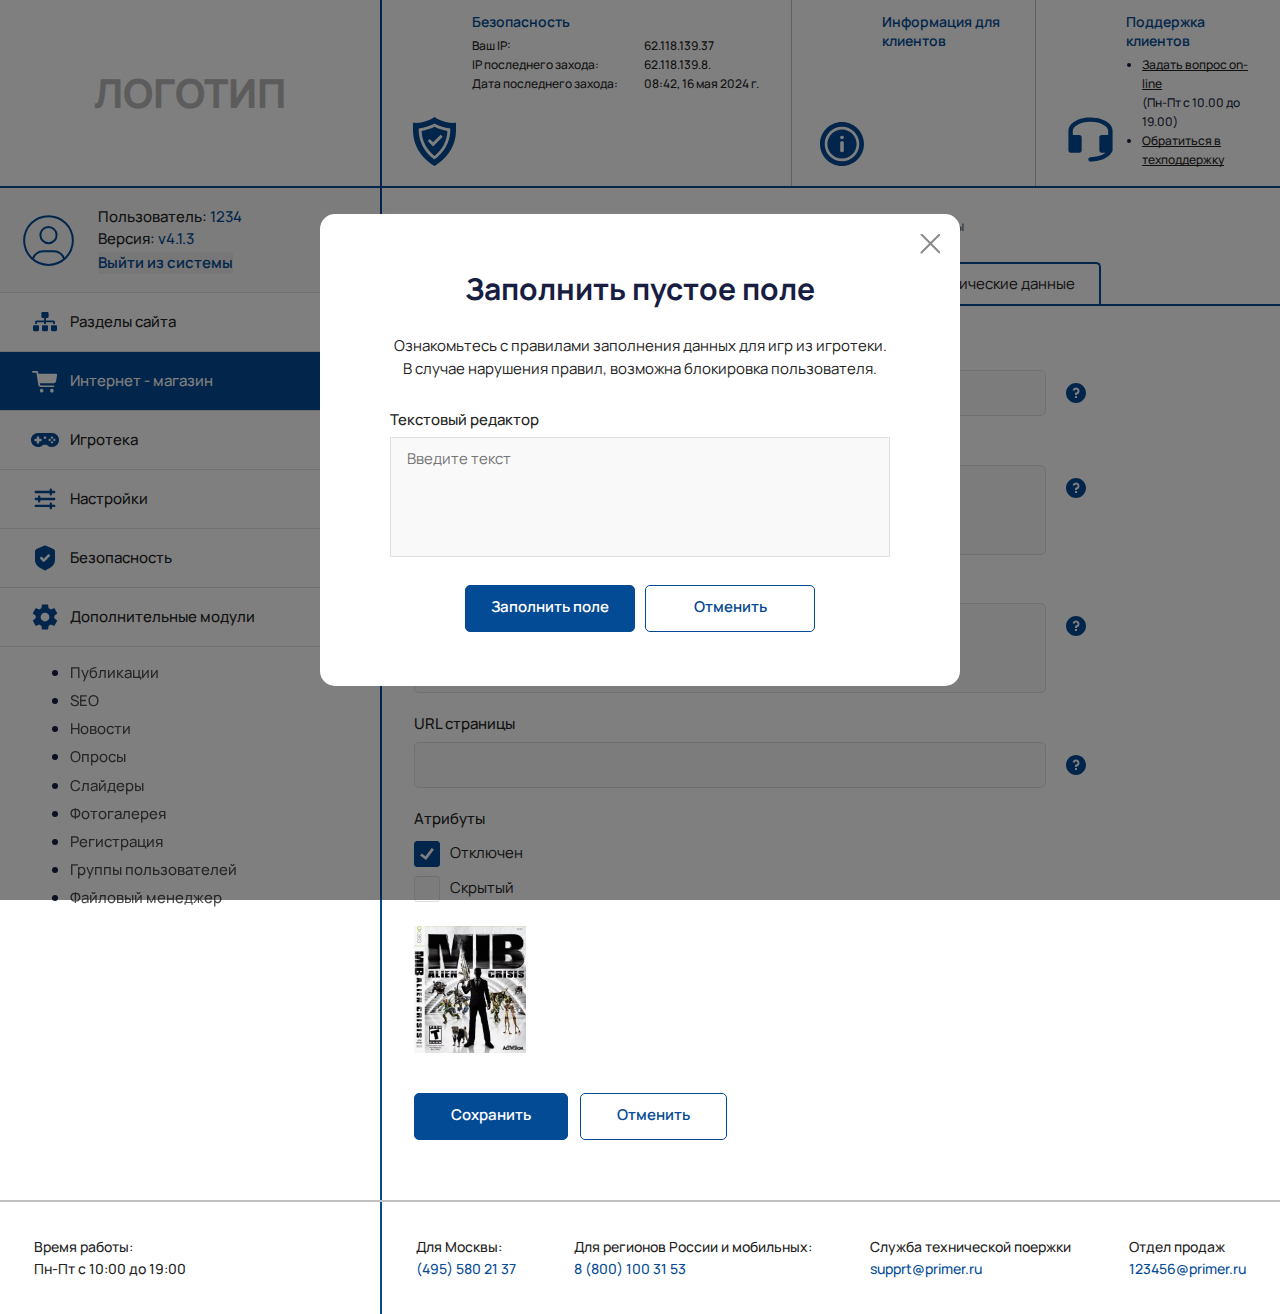
<file: admin3.html>
<!DOCTYPE html>
<html lang="en">
  <head>
    <meta charset="UTF-8" />
    <meta name="viewport" content="width=device-width, initial-scale=1.0" />
    <title>Infergames</title>
    <link rel="shortcut icon" href="./favicon.ico" type="image/x-icon" />
    <link rel="stylesheet" href="./css/index.css" />
    <script type="module" src="./js/index.js" defer></script>
  </head>

  <body>
    <header class="admin-header">
      <div class="container">
        <div class="admin-header__logo">
          <a href="./" class="admin-header__logo-link">Логотип</a>
        </div>

        <div class="admin-header__info">
          <div class="admin-header__info-block admin-header__info-block_security">
            <h5 class="admin-header__info-title">Безопасность</h5>
            <div class="admin-header__info-item">
              <span class="admin-header__info-item-name">Ваш IP: </span>
              <span class="admin-header__info-item-value">62.118.139.37 </span>
            </div>

            <div class="admin-header__info-item">
              <span class="admin-header__info-item-name">IP последнего захода:</span>
              <span class="admin-header__info-item-value">62.118.139.8.</span>
            </div>

            <div class="admin-header__info-item">
              <span class="admin-header__info-item-name">Дата последнего захода:</span>
              <span class="admin-header__info-item-value">08:42, 16 мая 2024 г.</span>
            </div>
          </div>

          <div class="admin-header__info-block admin-header__info-block_clients">
            <h5 class="admin-header__info-title">Информация для клиентов</h5>
          </div>

          <div class="admin-header__info-block admin-header__info-block_support">
            <h5 class="admin-header__info-title">Поддержка клиентов</h5>
            <ul class="admin-header__info-list">
              <li>
                <a class="admin-header__info-list-link" href="#">Задать вопрос on-line</a> <br />
                (Пн-Пт с 10.00 до 19.00)
              </li>
              <li>
                <a class="admin-header__info-list-link" href="#">Обратиться в техподдержку</a>
              </li>
            </ul>
          </div>
        </div>
      </div>
    </header>

    <main class="main">
      <section class="admin-main">
        <div class="container">
          <aside class="admin-main__aside">
            <div class="admin-sidebar">
              <div class="admin-sidebar__user">
                <div class="admin-sidebar__user-info">
                  <span class="admin-sidebar__user-info-text">Пользователь: </span>
                  <span class="admin-sidebar__user-info-value">1234</span>
                </div>
                <div class="admin-sidebar__user-info">
                  <span class="admin-sidebar__user-info-text">Версия: </span>
                  <span class="admin-sidebar__user-info-value">v4.1.3</span>
                </div>
                <button class="admin-sidebar__user-logout">Выйти из системы</button>
              </div>

              <nav class="admin-sidebar__nav">
                <a class="admin-sidebar__nav-link admin-sidebar__nav-link_sections" href="#">
                  Разделы сайта
                </a>
                <a class="admin-sidebar__nav-link admin-sidebar__nav-link_store active" href="#">
                  Интернет - магазин
                </a>
                <a class="admin-sidebar__nav-link admin-sidebar__nav-link_library" href="#">
                  Игротека
                </a>
                <a class="admin-sidebar__nav-link admin-sidebar__nav-link_settings" href="#">
                  Настройки
                </a>
                <a class="admin-sidebar__nav-link admin-sidebar__nav-link_secure" href="#">
                  Безопасность
                </a>
                <a class="admin-sidebar__nav-link admin-sidebar__nav-link_additions" href="#">
                  Дополнительные модули
                </a>
              </nav>

              <nav class="admin-sidebar__menu">
                <ul class="admin-sidebar__menu-list">
                  <li class="admin-sidebar__menu-list-item">
                    <a class="admin-sidebar__menu-link" href="#">Публикации</a>
                  </li>
                  <li class="admin-sidebar__menu-list-item">
                    <a class="admin-sidebar__menu-link" href="#">SEO</a>
                  </li>
                  <li class="admin-sidebar__menu-list-item">
                    <a class="admin-sidebar__menu-link" href="#">Новости</a>
                  </li>
                  <li class="admin-sidebar__menu-list-item">
                    <a class="admin-sidebar__menu-link" href="#">Опросы</a>
                  </li>
                  <li class="admin-sidebar__menu-list-item">
                    <a class="admin-sidebar__menu-link" href="#">Слайдеры</a>
                  </li>
                  <li class="admin-sidebar__menu-list-item">
                    <a class="admin-sidebar__menu-link" href="#">Фотогалерея</a>
                  </li>
                  <li class="admin-sidebar__menu-list-item">
                    <a class="admin-sidebar__menu-link" href="#">Регистрация</a>
                  </li>
                  <li class="admin-sidebar__menu-list-item">
                    <a class="admin-sidebar__menu-link" href="#">Группы пользователей</a>
                  </li>
                  <li class="admin-sidebar__menu-list-item">
                    <a class="admin-sidebar__menu-link" href="#">Файловый менеджер</a>
                  </li>
                </ul>
              </nav>
            </div>
          </aside>

          <article class="admin-main__content">
            <div class="breadcrumbs">
              <ul class="breadcrumbs__list">
                <li class="breadcrumbs__list-item">
                  <a class="breadcrumbs__list-item-link" href="#">Игротека</a>
                </li>
                <li class="breadcrumbs__list-item">
                  <a class="breadcrumbs__list-item-link" href="#">Название компании</a>
                </li>
                <li class="breadcrumbs__list-item">
                  <a class="breadcrumbs__list-item-link" href="#">Название консоли</a>
                </li>
                <li class="breadcrumbs__list-item">
                  <a class="breadcrumbs__list-item-link" href="#">Регион</a>
                </li>
                <li class="breadcrumbs__list-item">
                  <a class="breadcrumbs__list-item-link" href="#">Название игры</a>
                </li>
              </ul>
            </div>

            <nav class="admin-main__content-nav">
              <button class="admin-main__content-nav-button active" data-target="adminSeo">
                SEO
              </button>
              <button class="admin-main__content-nav-button" data-target="adminInfo">
                Информационный блок
              </button>
              <button class="admin-main__content-nav-button" data-target="adminEquipment">
                Комплектация
              </button>
              <button class="admin-main__content-nav-button" data-target="adminTech">
                Технические данные
              </button>
            </nav>

            <div class="admin-main__content-wrapper">
              <form class="admin-main__content-form active" id="adminSeo">
                <fieldset class="admin-main__content-fieldset">
                  <label class="admin-main__content-label" for="seoTitle">Title страницы</label>

                  <div class="admin-main__content-fieldset-wrapper">
                    <input
                      class="admin-main__content-input"
                      type="text"
                      id="seoTitle"
                      name="seoTitle"
                    />

                    <div class="admin-main__content-info">
                      <span class="admin-main__content-info-text">
                        Это тестовый контент, который не должен нести никакого смысла, лишь показать
                        наличие самого текста
                      </span>
                    </div>
                  </div>
                </fieldset>

                <fieldset class="admin-main__content-fieldset">
                  <label class="admin-main__content-label" for="seoDescription">
                    МЕТА-описание (meta_description)
                  </label>

                  <div class="admin-main__content-fieldset-wrapper">
                    <textarea
                      class="admin-main__content-textarea"
                      name="seoDescription"
                      id="seoDescription"
                    ></textarea>

                    <div class="admin-main__content-info">
                      <span class="admin-main__content-info-text">
                        Это тестовый контент, который не должен нести никакого смысла, лишь показать
                        наличие самого текста
                      </span>
                    </div>
                  </div>
                </fieldset>

                <fieldset class="admin-main__content-fieldset">
                  <label class="admin-main__content-label" for="seoDescription2">
                    МЕТА-описание (meta_description)
                  </label>

                  <div class="admin-main__content-fieldset-wrapper">
                    <textarea
                      class="admin-main__content-textarea"
                      name="seoDescription2"
                      id="seoDescription2"
                    ></textarea>

                    <div class="admin-main__content-info">
                      <span class="admin-main__content-info-text">
                        Это тестовый контент, который не должен нести никакого смысла, лишь показать
                        наличие самого текста
                      </span>
                    </div>
                  </div>
                </fieldset>

                <fieldset class="admin-main__content-fieldset">
                  <label class="admin-main__content-label" for="seoUrl">URL страницы</label>

                  <div class="admin-main__content-fieldset-wrapper">
                    <input class="admin-main__content-input" type="url" id="seoUrl" name="seoUrl" />

                    <div class="admin-main__content-info">
                      <span class="admin-main__content-info-text">
                        Это тестовый контент, который не должен нести никакого смысла, лишь показать
                        наличие самого текста
                      </span>
                    </div>
                  </div>
                </fieldset>

                <fieldset class="admin-main__content-fieldset">
                  <label class="admin-main__content-label">Атрибуты</label>

                  <div class="admin-main__content-checkbox">
                    <input
                      class="admin-main__content-checkbox-input"
                      type="checkbox"
                      id="seoAttributeDisabled"
                      name="seoAttributeDisabled"
                      checked
                    />
                    <label class="admin-main__content-checkbox-label" for="seoAttributeDisabled">
                      Отключен
                    </label>
                  </div>

                  <div class="admin-main__content-checkbox">
                    <input
                      class="admin-main__content-checkbox-input"
                      type="checkbox"
                      id="seoAttributeHidden"
                      name="seoAttributeHidden"
                    />
                    <label class="admin-main__content-checkbox-label" for="seoAttributeHidden">
                      Скрытый
                    </label>
                  </div>
                </fieldset>

                <fieldset class="admin-main__content-fieldset">
                  <figure class="admin-main__content-figure">
                    <img
                      class="admin-main__content-figure-image"
                      src="./assets/cover.jpg"
                      alt="cover"
                    />
                  </figure>
                </fieldset>
              </form>

              <form class="admin-main__content-form" id="adminInfo">
                <fieldset class="admin-main__content-fieldset">
                  <label class="admin-main__content-label" for="infoName">Название игры</label>

                  <div class="admin-main__content-fieldset-wrapper">
                    <div class="custom-input-datalist">
                      <input
                        class="custom-input-datalist__input"
                        id="infoName"
                        placeholder="Введите название или выберите из списка"
                        autocomplete="off"
                        list=""
                      />

                      <datalist class="custom-input-datalist__datalist">
                        <option value="Option 1">Option 1</option>
                        <option value="Option 2">Option 2</option>
                        <option value="Option 3">Option 3</option>
                        <option value="Option 4">Option 4</option>
                        <option value="Option 5">Option 5</option>
                      </datalist>
                    </div>
                  </div>
                </fieldset>

                <fieldset class="admin-main__content-fieldset">
                  <label class="admin-main__content-label" for="infoFeature"
                    >Особенность издания</label
                  >

                  <div class="admin-main__content-fieldset-wrapper">
                    <div class="custom-input-datalist">
                      <input
                        class="custom-input-datalist__input"
                        id="infoFeature"
                        placeholder="Введите или выберите из списка"
                        autocomplete="off"
                        list=""
                      />

                      <datalist class="custom-input-datalist__datalist">
                        <option value="Option 1">Option 1</option>
                        <option value="Option 2">Option 2</option>
                        <option value="Option 3">Option 3</option>
                        <option value="Option 4">Option 4</option>
                        <option value="Option 5">Option 5</option>
                      </datalist>
                    </div>

                    <button class="admin-main__content-add-button"></button>

                    <div class="admin-main__content-info">
                      <span class="admin-main__content-info-text">
                        Это тестовый контент, который не должен нести никакого смысла, лишь показать
                        наличие самого текста
                      </span>
                    </div>
                  </div>
                </fieldset>

                <fieldset class="admin-main__content-fieldset">
                  <label class="admin-main__content-label" for="infoExclusive">
                    Эксклюзивность (Для PlayStation 3)
                  </label>

                  <div class="admin-main__content-fieldset-wrapper">
                    <div class="admin-main__content-exclusive">
                      <div class="admin-main__content-exclusive-radio">
                        <input
                          class="admin-main__content-exclusive-input"
                          type="radio"
                          id="infoExclusive"
                          name="infoExclusive"
                          value="exclusive"
                        />
                        <label
                          class="admin-main__content-exclusive-label admin-main__content-exclusive-label_isexclusive"
                          for="infoExclusive"
                        >
                          Эксклюзив
                        </label>
                      </div>

                      <div class="admin-main__content-exclusive-radio">
                        <input
                          class="admin-main__content-exclusive-input"
                          type="radio"
                          id="infoNotExclusive"
                          name="infoExclusive"
                          value="notExclusive"
                          checked
                        />
                        <label
                          class="admin-main__content-exclusive-label admin-main__content-exclusive-label_notexclusive"
                          for="infoNotExclusive"
                        >
                          Не эксклюзив
                        </label>
                      </div>
                    </div>
                  </div>
                </fieldset>

                <fieldset class="admin-main__content-fieldset">
                  <label class="admin-main__content-label" for="infoCategory">Категория</label>

                  <div class="admin-main__content-fieldset-wrapper">
                    <div class="custom-select" data-value="">
                      <select id="infoCategory" name="infoCategory">
                        <option value="" disabled selected>Выберите категорию</option>
                        <option value="1">Option 1</option>
                        <option value="2">Option 2</option>
                        <option value="3">Option 3</option>
                        <option value="4">Option 4</option>
                      </select>
                    </div>

                    <button class="admin-main__content-add-button"></button>

                    <div class="admin-main__content-info">
                      <span class="admin-main__content-info-text">
                        Это тестовый контент, который не должен нести никакого смысла, лишь показать
                        наличие самого текста
                      </span>
                    </div>
                  </div>
                </fieldset>

                <fieldset class="admin-main__content-fieldset">
                  <label class="admin-main__content-label" for="infoReleaseDate">Дата релиза</label>

                  <div class="admin-main__content-fieldset-wrapper">
                    <input
                      class="admin-main__content-input admin-main__content-input_date"
                      type="date"
                      id="infoReleaseDate"
                      name="infoReleaseDate"
                    />
                  </div>
                </fieldset>

                <fieldset class="admin-main__content-fieldset">
                  <label class="admin-main__content-label" for="infoRegion">
                    Маркировка региона, в котором вышло издание
                  </label>

                  <div class="admin-main__content-fieldset-wrapper">
                    <div class="custom-input-datalist">
                      <input
                        class="custom-input-datalist__input"
                        id="infoRegion"
                        placeholder="Введите или выберите из списка"
                        autocomplete="off"
                        list=""
                      />

                      <datalist class="custom-input-datalist__datalist">
                        <option value="Option 1">Option 1</option>
                        <option value="Option 2">Option 2</option>
                        <option value="Option 3">Option 3</option>
                        <option value="Option 4">Option 4</option>
                        <option value="Option 5">Option 5</option>
                      </datalist>
                    </div>

                    <div class="admin-main__content-info">
                      <span class="admin-main__content-info-text">
                        Это тестовый контент, который не должен нести никакого смысла, лишь показать
                        наличие самого текста
                      </span>
                    </div>
                  </div>
                </fieldset>

                <fieldset class="admin-main__content-fieldset">
                  <label class="admin-main__content-label" for="infoCountry">
                    Страна, в которой распространялась игра
                  </label>

                  <div class="admin-main__content-fieldset-wrapper">
                    <div class="custom-select" data-value="">
                      <select id="infoCountry" name="infoCountry">
                        <option value="" disabled selected>Выберите из списка</option>
                        <option value="1">Option 1</option>
                        <option value="2">Option 2</option>
                        <option value="3">Option 3</option>
                        <option value="4">Option 4</option>
                      </select>
                    </div>

                    <button class="admin-main__content-add-button"></button>

                    <div class="admin-main__content-info">
                      <span class="admin-main__content-info-text">
                        Это тестовый контент, который не должен нести никакого смысла, лишь показать
                        наличие самого текста
                      </span>
                    </div>
                  </div>
                </fieldset>

                <fieldset class="admin-main__content-fieldset">
                  <label class="admin-main__content-label" for="infoGenre">Жанр игры</label>

                  <div class="admin-main__content-fieldset-wrapper">
                    <div class="custom-select" data-value="">
                      <select id="infoGenre" name="infoGenre">
                        <option value="" disabled selected>Выберите из списка</option>
                        <option value="1">Option 1</option>
                        <option value="2">Option 2</option>
                        <option value="3">Option 3</option>
                        <option value="4">Option 4</option>
                      </select>
                    </div>

                    <button class="admin-main__content-add-button"></button>

                    <div class="admin-main__content-info">
                      <span class="admin-main__content-info-text">
                        Это тестовый контент, который не должен нести никакого смысла, лишь показать
                        наличие самого текста
                      </span>
                    </div>
                  </div>
                </fieldset>

                <fieldset class="admin-main__content-fieldset">
                  <label class="admin-main__content-label" for="infoDeveloper">Разработчик</label>

                  <div class="admin-main__content-fieldset-wrapper">
                    <div class="custom-select" data-value="">
                      <select id="infoDeveloper" name="infoDeveloper">
                        <option value="" disabled selected>Выберите из списка</option>
                        <option value="1">Option 1</option>
                        <option value="2">Option 2</option>
                        <option value="3">Option 3</option>
                        <option value="4">Option 4</option>
                      </select>
                    </div>

                    <button class="admin-main__content-add-button"></button>

                    <div class="admin-main__content-info">
                      <span class="admin-main__content-info-text">
                        Это тестовый контент, который не должен нести никакого смысла, лишь показать
                        наличие самого текста
                      </span>
                    </div>
                  </div>
                </fieldset>

                <fieldset class="admin-main__content-fieldset">
                  <label class="admin-main__content-label" for="infoPublisher">Издатель</label>

                  <div class="admin-main__content-fieldset-wrapper">
                    <div class="custom-select" data-value="">
                      <select id="infoPublisher" name="infoPublisher">
                        <option value="" disabled selected>Выберите из списка</option>
                        <option value="1">Option 1</option>
                        <option value="2">Option 2</option>
                        <option value="3">Option 3</option>
                        <option value="4">Option 4</option>
                      </select>
                    </div>

                    <button class="admin-main__content-add-button"></button>

                    <div class="admin-main__content-info">
                      <span class="admin-main__content-info-text">
                        Это тестовый контент, который не должен нести никакого смысла, лишь показать
                        наличие самого текста
                      </span>
                    </div>
                  </div>
                </fieldset>

                <fieldset class="admin-main__content-fieldset">
                  <label class="admin-main__content-label" for="infoDistributor"
                    >Дистрибьютор</label
                  >

                  <div class="admin-main__content-fieldset-wrapper">
                    <div class="custom-select" data-value="">
                      <select id="infoDistributor" name="infoDistributor">
                        <option value="" disabled selected>Выберите из списка</option>
                        <option value="1">Option 1</option>
                        <option value="2">Option 2</option>
                        <option value="3">Option 3</option>
                        <option value="4">Option 4</option>
                      </select>
                    </div>

                    <button class="admin-main__content-add-button"></button>

                    <div class="admin-main__content-info">
                      <span class="admin-main__content-info-text">
                        Это тестовый контент, который не должен нести никакого смысла, лишь показать
                        наличие самого текста
                      </span>
                    </div>
                  </div>
                </fieldset>

                <fieldset class="admin-main__content-fieldset">
                  <label class="admin-main__content-label" for="infoTranslation"
                    >Перевод текста</label
                  >

                  <div class="admin-main__content-fieldset-wrapper">
                    <div class="custom-select" data-value="">
                      <select id="infoTranslation" name="infoTranslation">
                        <option value="" disabled selected>Выберите из списка</option>
                        <option value="1">Option 1</option>
                        <option value="2">Option 2</option>
                        <option value="3">Option 3</option>
                        <option value="4">Option 4</option>
                      </select>
                    </div>

                    <button class="admin-main__content-add-button"></button>

                    <div class="admin-main__content-info">
                      <span class="admin-main__content-info-text">
                        Это тестовый контент, который не должен нести никакого смысла, лишь показать
                        наличие самого текста
                      </span>
                    </div>

                    <div class="admin-main__content-checkbox admin-main__content-checkbox_lg">
                      <input
                        class="admin-main__content-checkbox-input"
                        type="checkbox"
                        id="infoNoTranslation"
                        name="infoNoTranslation"
                      />
                      <label class="admin-main__content-checkbox-label" for="infoNoTranslation">
                        Нет перевода
                      </label>
                    </div>
                  </div>
                </fieldset>

                <fieldset class="admin-main__content-fieldset">
                  <label class="admin-main__content-label" for="infoSpeech">Озвучка речи</label>

                  <div class="admin-main__content-fieldset-wrapper">
                    <div class="custom-select" data-value="">
                      <select id="infoSpeech" name="infoSpeech">
                        <option value="" disabled selected>Выберите из списка</option>
                        <option value="1">Option 1</option>
                        <option value="2">Option 2</option>
                        <option value="3">Option 3</option>
                        <option value="4">Option 4</option>
                      </select>
                    </div>

                    <button class="admin-main__content-add-button"></button>

                    <div class="admin-main__content-info">
                      <span class="admin-main__content-info-text">
                        Это тестовый контент, который не должен нести никакого смысла, лишь показать
                        наличие самого текста
                      </span>
                    </div>

                    <div class="admin-main__content-checkbox admin-main__content-checkbox_lg">
                      <input
                        class="admin-main__content-checkbox-input"
                        type="checkbox"
                        id="infoNoSpeech"
                        name="infoNoSpeech"
                      />
                      <label class="admin-main__content-checkbox-label" for="infoNoSpeech">
                        Нет озвучки
                      </label>
                    </div>
                  </div>
                </fieldset>

                <fieldset class="admin-main__content-fieldset">
                  <label class="admin-main__content-label" for="infoDescription">Описание</label>

                  <div class="admin-main__content-fieldset-wrapper">
                    <textarea
                      class="admin-main__content-textarea"
                      name="infoDescription"
                      id="infoDescription"
                      placeholder="Введите описание"
                    ></textarea>

                    <div class="admin-main__content-info">
                      <span class="admin-main__content-info-text">
                        Это тестовый контент, который не должен нести никакого смысла, лишь показать
                        наличие самого текста
                      </span>
                    </div>
                  </div>
                </fieldset>

                <fieldset class="admin-main__content-fieldset">
                  <label class="admin-main__content-label" for="infoSpeech">Детали</label>

                  <div
                    class="admin-main__content-fieldset-wrapper admin-main__content-fieldset-wrapper_double"
                  >
                    <div class="admin-main__content-file">
                      <label class="admin-main__content-file-label">
                        <input
                          class="admin-main__content-file-input"
                          type="file"
                          id="infoDetailsFile"
                          name="infoDetailsFile"
                        />
                        <span class="admin-main__content-file-text">Добавить изображение</span>
                      </label>
                    </div>

                    <div class="custom-select" data-value="">
                      <select id="infoDetailsSelect" name="infoDetailsSelect">
                        <option value="" disabled selected>Выбрать из загруженных</option>
                        <option value="1">Option 1</option>
                        <option value="2">Option 2</option>
                        <option value="3">Option 3</option>
                        <option value="4">Option 4</option>
                      </select>
                    </div>

                    <button class="admin-main__content-add-button"></button>

                    <div class="admin-main__content-info">
                      <span class="admin-main__content-info-text">
                        Это тестовый контент, который не должен нести никакого смысла, лишь показать
                        наличие самого текста
                      </span>
                    </div>
                  </div>
                </fieldset>
              </form>

              <form class="admin-main__content-form" id="adminEquipment">
                <fieldset class="admin-main__content-fieldset">
                  <label class="admin-main__content-label" for="equipmentBox"
                    >Тип пластиковой коробки</label
                  >

                  <div class="admin-main__content-fieldset-wrapper">
                    <div class="custom-select" data-value="">
                      <select id="equipmentBox" name="equipmentBox">
                        <option value="" disabled selected>Выберите фото</option>
                        <option value="1">Option 1</option>
                        <option value="2">Option 2</option>
                        <option value="3">Option 3</option>
                        <option value="4">Option 4</option>
                      </select>
                    </div>

                    <button class="admin-main__content-add-button"></button>

                    <div class="admin-main__content-info">
                      <span class="admin-main__content-info-text">
                        Это тестовый контент, который не должен нести никакого смысла, лишь показать
                        наличие самого текста
                      </span>
                    </div>

                    <div class="admin-main__content-file">
                      <label class="admin-main__content-file-label">
                        <input
                          class="admin-main__content-file-input"
                          type="file"
                          id="equipmentBoxFile"
                          name="equipmentBoxFile"
                        />
                        <span class="admin-main__content-file-text">Добавить изображение</span>
                      </label>
                    </div>
                  </div>
                </fieldset>

                <fieldset class="admin-main__content-fieldset">
                  <label class="admin-main__content-label" for="equipmentContent">
                    Содержимое издания
                  </label>

                  <div class="admin-main__content-fieldset-wrapper">
                    <div class="custom-select" data-value="">
                      <select id="equipmentContent">
                        <option value="" disabled selected>Выберите изображениие</option>
                        <option value="1">Option 1</option>
                        <option value="2">Option 2</option>
                        <option value="3">Option 3</option>
                        <option value="4">Option 4</option>
                      </select>
                    </div>

                    <button class="admin-main__content-add-button"></button>

                    <div class="admin-main__content-info">
                      <span class="admin-main__content-info-text">
                        Это тестовый контент, который не должен нести никакого смысла, лишь показать
                        наличие самого текста
                      </span>
                    </div>

                    <div class="admin-main__content-file">
                      <label class="admin-main__content-file-label">
                        <input
                          class="admin-main__content-file-input"
                          type="file"
                          id="equipmentContentFile"
                          name="equipmentContentFile"
                        />
                        <span class="admin-main__content-file-text">Добавить изображение</span>
                      </label>
                    </div>
                  </div>
                </fieldset>

                <fieldset class="admin-main__content-fieldset">
                  <label class="admin-main__content-label">
                    Название изображения пример текста
                  </label>

                  <figure class="admin-main__content-figure">
                    <img
                      class="admin-main__content-figure-image"
                      src="./assets/cover.jpg"
                      alt="cover"
                    />
                  </figure>
                </fieldset>

                <fieldset class="admin-main__content-fieldset">
                  <label class="admin-main__content-label" for="equipmentComment">
                    Комментарий к изображению
                  </label>

                  <div
                    class="admin-main__content-fieldset-wrapper admin-main__content-fieldset-wrapper_double"
                  >
                    <textarea
                      class="admin-main__content-textarea"
                      name="equipmentComment"
                      id="equipmentComment"
                    ></textarea>

                    <div class="custom-select" data-value="">
                      <select id="equipmentCommentFile" name="equipmentCommentFile">
                        <option value="" disabled selected>Выбрать из загруженных</option>
                        <option value="1">Option 1</option>
                        <option value="2">Option 2</option>
                        <option value="3">Option 3</option>
                        <option value="4">Option 4</option>
                      </select>
                    </div>

                    <button class="admin-main__content-add-button"></button>

                    <div class="admin-main__content-info">
                      <span class="admin-main__content-info-text">
                        Это тестовый контент, который не должен нести никакого смысла, лишь показать
                        наличие самого текста
                      </span>
                    </div>
                  </div>
                </fieldset>
              </form>

              <form class="admin-main__content-form" id="adminTech">
                <fieldset class="admin-main__content-fieldset">
                  <label class="admin-main__content-label" for="techCode">
                    Напишите штрих код
                  </label>

                  <div class="admin-main__content-fieldset-wrapper">
                    <div class="custom-select" data-value="">
                      <select id="techCodeLocation" name="techCodeLocation">
                        <option value="1">На обложке</option>
                        <option value="2">На обложке</option>
                        <option value="3">На обложке</option>
                        <option value="4">На обложке</option>
                      </select>
                    </div>

                    <button class="admin-main__content-add-button"></button>

                    <div class="admin-main__content-info">
                      <span class="admin-main__content-info-text">
                        Это тестовый контент, который не должен нести никакого смысла, лишь показать
                        наличие самого текста
                      </span>
                    </div>

                    <input
                      class="admin-main__content-input admin-main__content-input_sm"
                      type="text"
                      id="techCode"
                      name="techCode"
                      placeholder="Штрих код"
                    />
                  </div>
                </fieldset>

                <fieldset class="admin-main__content-fieldset">
                  <label class="admin-main__content-label" for="techIndex"> Введите индекс </label>

                  <div class="admin-main__content-fieldset-wrapper">
                    <div class="custom-input-datalist">
                      <input
                        class="custom-input-datalist__input"
                        id="techIndex"
                        name="techIndex"
                        placeholder="Напишите или выберите из списка"
                        autocomplete="off"
                        list=""
                      />

                      <datalist class="custom-input-datalist__datalist">
                        <option value="Option 1">Option 1</option>
                        <option value="Option 2">Option 2</option>
                        <option value="Option 3">Option 3</option>
                        <option value="Option 4">Option 4</option>
                        <option value="Option 5">Option 5</option>
                      </datalist>
                    </div>

                    <button class="admin-main__content-add-button"></button>

                    <div class="admin-main__content-info">
                      <span class="admin-main__content-info-text">
                        Это тестовый контент, который не должен нести никакого смысла, лишь показать
                        наличие самого текста
                      </span>
                    </div>
                  </div>
                </fieldset>

                <fieldset class="admin-main__content-fieldset">
                  <label class="admin-main__content-label" for="techMediumName">
                    Название носителя,на котором написана игра
                  </label>

                  <div class="admin-main__content-fieldset-wrapper">
                    <div class="custom-select" data-value="">
                      <select id="techMediumName" name="techMediumName">
                        <option value="" disabled selected>Выберите из списка</option>
                        <option value="1">Option 1</option>
                        <option value="2">Option 2</option>
                        <option value="3">Option 3</option>
                        <option value="4">Option 4</option>
                      </select>
                    </div>

                    <button class="admin-main__content-add-button"></button>

                    <div class="admin-main__content-info">
                      <span class="admin-main__content-info-text">
                        Это тестовый контент, который не должен нести никакого смысла, лишь показать
                        наличие самого текста
                      </span>
                    </div>
                  </div>
                </fieldset>

                <fieldset class="admin-main__content-fieldset">
                  <label class="admin-main__content-label" for="techVersion">
                    Версия игры, которая записана на диске
                  </label>

                  <div class="admin-main__content-fieldset-wrapper">
                    <input
                      class="admin-main__content-input"
                      type="text"
                      id="techVersion"
                      name="techVersion"
                    />

                    <div class="admin-main__content-info">
                      <span class="admin-main__content-info-text">
                        Это тестовый контент, который не должен нести никакого смысла, лишь показать
                        наличие самого текста
                      </span>
                    </div>
                  </div>
                </fieldset>

                <fieldset class="admin-main__content-fieldset">
                  <label class="admin-main__content-label" for="techSidCode">
                    SID код матрицы диска с игрой
                  </label>

                  <div class="admin-main__content-fieldset-wrapper">
                    <input
                      class="admin-main__content-input"
                      type="text"
                      id="techSidCode"
                      name="techSidCode"
                    />

                    <div class="admin-main__content-info">
                      <span class="admin-main__content-info-text">
                        Это тестовый контент, который не должен нести никакого смысла, лишь показать
                        наличие самого текста
                      </span>
                    </div>
                  </div>
                </fieldset>

                <fieldset class="admin-main__content-fieldset">
                  <label class="admin-main__content-label" for="techMasterCode">
                    Мастер код, выжженный лазером на диске с игрой
                  </label>

                  <div class="admin-main__content-fieldset-wrapper">
                    <input
                      class="admin-main__content-input"
                      type="text"
                      id="techMasterCode"
                      name="techMasterCode"
                    />

                    <div class="admin-main__content-info">
                      <span class="admin-main__content-info-text">
                        Это тестовый контент, который не должен нести никакого смысла, лишь показать
                        наличие самого текста
                      </span>
                    </div>

                    <button
                      class="admin-main__content-add-button admin-main__content-add-button_lg"
                    >
                      Дополнительный мастер код
                    </button>
                  </div>
                </fieldset>

                <fieldset class="admin-main__content-fieldset">
                  <label class="admin-main__content-label" for="techStamp">
                    Инструментальный штамп или мастер код (выжженный / проштампованный) на диске с
                    игрой
                  </label>

                  <div class="admin-main__content-fieldset-wrapper">
                    <input
                      class="admin-main__content-input"
                      type="text"
                      id="techStamp"
                      name="techStamp"
                    />

                    <div class="admin-main__content-info">
                      <span class="admin-main__content-info-text">
                        Это тестовый контент, который не должен нести никакого смысла, лишь показать
                        наличие самого текста
                      </span>
                    </div>

                    <button
                      class="admin-main__content-add-button admin-main__content-add-button_lg"
                    >
                      Дополнительный инструментальный штамп
                    </button>
                  </div>
                </fieldset>

                <fieldset class="admin-main__content-fieldset">
                  <label class="admin-main__content-label" for="techSidPress">
                    SID пресс-формы диске с игрой
                  </label>

                  <div class="admin-main__content-fieldset-wrapper">
                    <input
                      class="admin-main__content-input"
                      type="text"
                      id="techSidPress"
                      name="techSidPress"
                    />

                    <div class="admin-main__content-info">
                      <span class="admin-main__content-info-text">
                        Это тестовый контент, который не должен нести никакого смысла, лишь показать
                        наличие самого текста
                      </span>
                    </div>

                    <button
                      class="admin-main__content-add-button admin-main__content-add-button_lg"
                    >
                      Дополнительный SID пресс-формы
                    </button>
                  </div>
                </fieldset>

                <fieldset class="admin-main__content-fieldset">
                  <label class="admin-main__content-label" for="techAddField">
                    Добавить поле
                  </label>

                  <div class="admin-main__content-fieldset-wrapper">
                    <input
                      class="admin-main__content-input"
                      type="text"
                      id="techAddField"
                      name="techAddField"
                      placeholder="Название"
                    />

                    <button class="admin-main__content-add-button"></button>

                    <div class="admin-main__content-info">
                      <span class="admin-main__content-info-text">
                        Это тестовый контент, который не должен нести никакого смысла, лишь показать
                        наличие самого текста
                      </span>
                    </div>
                  </div>
                </fieldset>
              </form>

              <div class="admin-main__content-buttons">
                <button class="admin-main__content-buttons-save">Сохранить</button>
                <button class="admin-main__content-buttons-cancel">Отменить</button>
              </div>
            </div>
          </article>
        </div>
      </section>
    </main>

    <footer class="admin-footer">
      <div class="container">
        <div class="admin-footer__time">
          <span class="admin-footer__time-text">Время работы:</span>
          <span class="admin-footer__time-value">Пн-Пт с 10:00 до 19:00</span>
        </div>

        <div class="admin-footer__info">
          <div class="admin-footer__info-item">
            <span class="admin-footer__info-item-text">Для Москвы:</span>
            <a class="admin-footer__info-item-link" href="tel:4955802137">(495) 580 21 37 </a>
          </div>

          <div class="admin-footer__info-item">
            <span class="admin-footer__info-item-text">Для регионов России и мобильных:</span>
            <a class="admin-footer__info-item-link" href="tel:88001003153">8 (800) 100 31 53 </a>
          </div>

          <div class="admin-footer__info-item">
            <span class="admin-footer__info-item-text">Служба технической поержки</span>
            <a class="admin-footer__info-item-link" href="mailto:supprt@primer.ru">
              supprt@primer.ru
            </a>
          </div>

          <div class="admin-footer__info-item">
            <span class="admin-footer__info-item-text">Отдел продаж</span>
            <a class="admin-footer__info-item-link" href="mailto:123456@primer.ru">
              123456@primer.ru
            </a>
          </div>
        </div>
      </div>
    </footer>

    <div class="modal">
      <div class="modal__body">
        <h2 class="modal__title">Заполнить пустое поле</h2>
        <p class="modal__text">
          Ознакомьтесь с правилами заполнения данных для игр из игротеки. В случае нарушения правил,
          возможна блокировка пользователя.
        </p>

        <div class="modal__texteditor">
          <label class="modal__texteditor-label">
            <span class="modal__texteditor-label-text">Текстовый редактор</span>
            <textarea
              class="modal__texteditor-textarea"
              name="texteditor"
              id="texteditor"
              placeholder="Введите текст"
            ></textarea>
          </label>
        </div>

        <div class="modal__buttons">
          <button class="modal__button modal__button_dark">Заполнить поле</button>
          <button class="modal__button modal__button_light">Отменить</button>
          <button class="modal__close"></button>
        </div>
      </div>
    </div>
  </body>
</html>
</file>
<file: css/index.css>
@charset "UTF-8";
@import url("https://fonts.googleapis.com/css2?family=Manrope:wght@200..800&display=swap");
html {
  font-size: 16px;
  font-family: "Manrope", sans-serif;
  font-weight: 400;
  font-style: normal;
  scroll-behavior: smooth;
}

body {
  position: relative;
  margin: 0;
  overflow-y: scroll;
  color: #181d42;
  background-color: #ffffff;
}

a,
button,
input,
textarea {
  font-family: "Manrope", sans-serif;
  text-decoration: none;
}

img {
  max-width: 100%;
  height: auto;
}

.container {
  max-width: 1202px;
  width: 100%;
  margin: 0 auto;
  padding: 0 16px;
  box-sizing: border-box;
}

.custom-select {
  position: relative;
  margin: 0;
  border: none;
}
.custom-select select {
  display: none;
}
.custom-select .select-selected {
  display: flex;
  align-items: center;
  justify-content: space-between;
  gap: 10px;
  width: 100%;
  box-sizing: border-box;
  font-weight: 400;
  font-size: 15px;
  line-height: 160%;
  color: #222;
  border: none;
  background-color: rgba(255, 255, 255, 0.1);
  outline: none;
  -webkit-user-select: none;
     -moz-user-select: none;
          user-select: none;
  cursor: pointer;
}
.custom-select .select-selected > span {
  display: inline-block;
  text-overflow: ellipsis;
  border-radius: 32px;
}
.custom-select .select-selected::after {
  content: "";
  display: inline-block;
  height: 10px;
  width: 10px;
  background-image: url(../assets/arrow.svg);
  background-position: center;
  background-repeat: no-repeat;
  background-size: 10px;
  transition: all ease-in-out 0.1s;
  opacity: 0.5;
}
.custom-select .select-selected.active::after {
  transform: rotate(180deg);
}
.custom-select .select-hide {
  display: none !important;
}
.custom-select .select-items {
  position: absolute;
  top: calc(100% + 6px);
  right: 0;
  left: 0;
  z-index: 99;
  display: flex;
  flex-direction: column;
  padding: 8px 4px;
  max-height: 240px;
  min-width: -moz-max-content;
  min-width: max-content;
  overflow-y: auto;
  font-weight: 400;
  font-size: 15px;
  line-height: 160%;
  color: #222;
  border-radius: 12px;
  background-color: #ffffff;
  box-shadow: 0 0 20px rgba(0, 0, 0, 0.25);
}
.custom-select .select-items::-webkit-scrollbar {
  width: 4px;
}
.custom-select .select-items::-webkit-scrollbar-thumb {
  background-color: rgba(255, 255, 255, 0.2);
  border-radius: 4px;
}
.custom-select .select-items .same-as-selected {
  font-weight: 700;
  background-color: rgba(255, 255, 255, 0.2);
}
.custom-select .select-items div {
  position: relative;
  display: flex;
  align-items: center;
  gap: 4px;
  padding: 8px 16px;
  border-radius: 8px;
  -webkit-user-select: none;
     -moz-user-select: none;
          user-select: none;
  cursor: pointer;
}
.custom-select .select-overlay {
  position: fixed;
  top: 0;
  left: 0;
  right: 0;
  bottom: 0;
  z-index: 98;
}

.custom-input-datalist {
  position: relative;
}
.custom-input-datalist::after {
  content: "";
  position: absolute;
  right: 16px;
  top: 50%;
  z-index: 20;
  display: inline-block;
  width: 18px;
  height: 18px;
  background: url(../assets/arrow.svg) center no-repeat;
  background-size: 18px;
  transform: translateY(-50%);
  transition: all ease-in-out 0.1s;
  opacity: 0.8;
}
.custom-input-datalist::before {
  display: none;
}
.custom-input-datalist.active {
  z-index: 100;
}
.custom-input-datalist.active::before {
  content: "";
  position: fixed;
  top: 0;
  left: 0;
  right: 0;
  bottom: 0;
  z-index: 10;
  display: block;
  background-color: rgba(0, 0, 0, 0);
}
.custom-input-datalist.active::after {
  transform: translateY(-50%) rotate(180deg);
}
.custom-input-datalist__input {
  position: relative;
  z-index: 19;
  display: block;
  width: 632px;
  box-sizing: border-box;
  padding: 11px 17px;
  font-weight: 400;
  font-size: 15px;
  line-height: 22px;
  color: #4d4d4d;
  border: 1px solid #e0e0e0;
  border-radius: 5px;
  background-color: #f9f9f9;
  outline-color: #e0e0e0;
}
.custom-input-datalist__input::-moz-placeholder {
  color: #4d4d4d;
}
.custom-input-datalist__input::placeholder {
  color: #4d4d4d;
}
.custom-input-datalist__datalist {
  position: absolute;
  top: calc(100% + 4px);
  left: 0;
  right: 0;
  z-index: 20;
  max-height: 240px;
  padding: 8px 0;
  box-sizing: border-box;
  overflow: auto;
  font-weight: 400;
  font-size: 15px;
  line-height: 22px;
  border-radius: 5px;
  background-color: #ffffff;
  box-shadow: 0 4px 20px 0 rgba(0, 0, 0, 0.14);
}
.custom-input-datalist__datalist > option {
  padding: 6px 16px;
  cursor: pointer;
  transition: all ease-in-out 0.1s;
}
.custom-input-datalist__datalist > option:hover {
  color: #ffffff;
  background-color: #044b96;
}

.voices {
  position: relative;
  width: -moz-fit-content;
  width: fit-content;
  display: flex;
  align-items: center;
  flex-direction: column;
  padding-top: 4px;
  cursor: pointer;
}
.voices::before {
  content: "";
  display: block;
  height: 28px;
  width: 28px;
  background: url(../assets/check.svg) center no-repeat;
}
.voices__text {
  font-weight: 500;
  font-size: 10px;
  line-height: 180%;
  text-align: center;
  color: #222;
}
.voices__list {
  position: absolute;
  left: 0;
  bottom: 100%;
  display: none;
  flex-direction: column;
  gap: 12px;
  padding: 16px 48px 16px 20px;
  margin: 0;
  list-style-type: none;
  border-radius: 7px;
  box-shadow: 0 4px 20px 0 rgba(0, 0, 0, 0.14);
  background: #fff;
}
.voices__list-item {
  display: flex;
  align-items: center;
  justify-content: space-between;
  gap: 8px;
  min-width: 148px;
  cursor: pointer;
}
.voices__list-item::after {
  content: "";
  display: block;
  height: 16px;
  width: 16px;
  background: url(../assets/check.svg) center no-repeat;
  background-size: 16px;
  opacity: 0.5;
  transition: all ease-in-out 0.2s;
  filter: brightness(0);
}
.voices__list-item:hover::after {
  opacity: 1;
  filter: brightness(1);
}
.voices:hover .voices__list {
  display: flex;
}

.breadcrumbs {
  margin: 42px 0 14px;
}
.breadcrumbs__list {
  display: flex;
  flex-wrap: wrap;
  gap: 8px;
  margin: 0;
  padding: 0;
  list-style: none;
}
.breadcrumbs__list-item {
  display: flex;
  gap: 8px;
  font-weight: 400;
  font-size: 14px;
  line-height: 171%;
  color: #4d4d4d;
}
.breadcrumbs__list-item::after {
  content: "/";
  display: inline-block;
}
.breadcrumbs__list-item:last-child::after {
  display: none;
}
.breadcrumbs__list-item-link {
  color: #4d4d4d;
}

.info {
  position: relative;
  display: inline-block;
  cursor: pointer;
}
.info:before {
  content: "и";
  display: flex;
  align-items: center;
  justify-content: center;
  height: 20px;
  width: 20px;
  padding-bottom: 2px;
  box-sizing: border-box;
  font-weight: 600;
  font-size: 14px;
  line-height: 110%;
  color: #a1a1a1;
  border-radius: 20px;
  background-color: #e7e7e7;
  transition: all ease-in-out 0.2s;
}
.info:hover::before {
  color: #fff;
  background-color: #044b96;
}
.info-text {
  display: none;
}
.info:hover .info-text {
  position: absolute;
  bottom: calc(100% + 4px);
  display: block;
  width: 250px;
  padding: 11px 16px;
  box-sizing: border-box;
  font-weight: 400;
  font-size: 13px;
  line-height: 146%;
  color: #222;
  border-radius: 7px;
  box-shadow: 0 4px 20px 0 rgba(0, 0, 0, 0.14);
  background: #fff;
}

.game-search__wrapper {
  display: flex;
  align-items: center;
  gap: 32px;
  padding: 11px 16px 14px;
  font-weight: 400;
  font-size: 15px;
  line-height: 160%;
  color: #222;
  border-radius: 5px;
  background-color: #f0f0f0;
}
.game-search__title {
  font-weight: 600;
}
.game-search__links {
  display: flex;
  align-items: center;
  gap: 32px;
}
.game-search__links-link {
  color: #222;
}

.game-heading {
  margin: 14px 0 32px;
}
.game-heading__content {
  display: flex;
  align-items: center;
  gap: 12px;
}
.game-heading__title {
  margin: 0;
  font-weight: 600;
  font-size: 30px;
  line-height: 133%;
  color: #222;
}
.game-heading__icons {
  display: flex;
  align-items: center;
  gap: 7px;
}
.game-heading__icons-item {
  display: inline-block;
  height: 28px;
  width: 28px;
  background: url(../assets/diskette.svg) center no-repeat;
}

.game-info {
  margin: 32px 0 44px;
}
.game-info .container {
  display: flex;
  gap: 29px;
}
.game-info__content {
  flex: 1 1 auto;
  box-sizing: border-box;
}
.game-info__sidebar {
  flex: 0 0 270px;
  display: flex;
  flex-direction: column;
  gap: 22px;
  box-sizing: border-box;
}
.game-info__sidebar-figure {
  height: 329px;
  width: 100%;
  margin: 0;
  overflow: hidden;
  border-radius: 10px;
  background-color: #f5f5f5;
}
.game-info__sidebar-figure-image {
  display: block;
  height: 100%;
  width: 100%;
  -o-object-fit: cover;
     object-fit: cover;
}

.game-details {
  display: flex;
  gap: 29px;
  margin: 0 0 74px;
}
.game-details__sidebar {
  flex: 0 0 270px;
}
.game-details__sidebar-cover {
  margin: 0 0 20px;
}
.game-details__sidebar-cover-image {
  display: block;
  max-width: 100%;
  height: auto;
}
.game-details__sidebar-user {
  display: flex;
  flex-direction: column;
  gap: 2px;
  font-size: 15px;
  line-height: 147%;
  font-weight: 400;
}
.game-details__sidebar-user-title {
  font-weight: 600;
  color: #222;
}
.game-details__sidebar-user-text {
  color: #4d4d4d;
}
.game-details__sidebar-user-info {
  display: flex;
  flex-direction: column;
  gap: 6px;
  padding: 20px 0 0;
  margin: 20px 0 0;
  border-top: 1px solid #cbcbcb;
}
.game-details__sidebar-user-info-item {
  display: flex;
  align-items: center;
  gap: 5px;
}
.game-details__sidebar-user-info-item::before {
  content: "";
  height: 21px;
  width: 21px;
  background-position: center;
  background-repeat: no-repeat;
  background-size: 21px;
}
.game-details__sidebar-user-info-item_full:before {
  background-image: url(../assets/star.svg);
}
.game-details__sidebar-user-info-item_approved:before {
  background-image: url(../assets/approve.svg);
}
.game-details__sidebar-user-info-item_notfull:before {
  background-image: url(../assets/minus.svg);
}
.game-details__sidebar-user-info-item_doubtfully:before {
  background-image: url(../assets/question.svg);
}
.game-details__sidebar-user-info-item_tips:before {
  background-image: url(../assets/tips.svg);
}
.game-details__info {
  flex: 1 1 auto;
  display: flex;
  flex-direction: column;
  gap: 8px;
}
.game-details__info-accordion-button {
  display: flex;
  align-items: center;
  gap: 6px;
  padding: 0;
  margin: 5px 0 0;
  font-weight: 600;
  font-size: 15px;
  line-height: 100%;
  color: #044b96;
  border: none;
  background: rgba(0, 0, 0, 0);
  cursor: pointer;
}
.game-details__info-accordion-button::after {
  content: "";
  display: inline-block;
  height: 12px;
  width: 12px;
  background: url(../assets/dropdown.svg) center no-repeat;
  transition: transform 0.2s ease-out;
}
.game-details__info-accordion-button.active::after {
  transform: rotate(180deg);
}
.game-details__info-accordion .game-details__info-item {
  overflow: hidden;
  transition: max-height 0.2s ease-out;
}
.game-details__info-item {
  font-weight: 400;
  font-size: 15px;
  line-height: 160%;
}
.game-details__info-item-title {
  font-weight: 600;
  color: #222;
}
.game-details__info-item-text {
  color: #4d4d4d;
}
.game-details__info-item-edit {
  display: inline-block;
  padding: 0;
  height: 18px;
  width: 18px;
  border: none;
  border-radius: 4px;
  background: url(../assets/edit.svg) center no-repeat;
  background-size: 10px;
  background-color: #044b96;
  cursor: pointer;
}
.game-details__info-item-icons {
  display: flex;
  flex-wrap: wrap;
  gap: 2px;
  margin-top: 6px;
}
.game-details__info-item-icons-image {
  height: 35px;
  width: 32px;
  -o-object-fit: contain;
     object-fit: contain;
}
.game-details__rarity {
  flex: 0 0 176px;
  display: flex;
  flex-direction: column;
  justify-content: space-between;
  align-items: flex-end;
}
.game-details__rarity-content {
  display: flex;
  flex-direction: column;
  width: 100%;
}
.game-details__rarity-content-title {
  margin: 0 0 6px;
  font-weight: 600;
  font-size: 15px;
  line-height: 160%;
  color: #222;
  text-align: center;
}
.game-details__rarity-content-rating {
  display: flex;
  align-items: center;
  gap: 8px;
  max-width: 140px;
  margin: 0 auto;
}
.game-details__rarity-content-rating-icon {
  flex: 0 0 auto;
  display: flex;
  align-items: flex-end;
  gap: 3px;
}
.game-details__rarity-content-rating-icon-item {
  width: 7px;
  background-color: #c6c6c6;
}
.game-details__rarity-content-rating-icon-item:nth-child(1) {
  height: 12px;
}
.game-details__rarity-content-rating-icon-item:nth-child(2) {
  height: 18px;
}
.game-details__rarity-content-rating-icon-item:nth-child(3) {
  height: 24px;
}
.game-details__rarity-content-rating_rare .game-details__rarity-content-rating-icon-item:nth-child(1) {
  background-color: #1862a9;
}
.game-details__rarity-content-rating_normal .game-details__rarity-content-rating-icon-item:nth-child(1), .game-details__rarity-content-rating_normal .game-details__rarity-content-rating-icon-item:nth-child(2) {
  background-color: #1862a9;
}
.game-details__rarity-content-rating_common .game-details__rarity-content-rating-icon-item {
  background-color: #1862a9;
}
.game-details__rarity-content-rating-text {
  font-weight: 500;
  font-size: 12px;
  line-height: 117%;
  color: #222;
}
.game-details__rarity-content-tag {
  display: flex;
  align-items: center;
  justify-content: center;
  gap: 7px;
  padding: 7px;
  margin: 26px 0 0;
  font-weight: 600;
  font-size: 15px;
  line-height: 160%;
  color: #fff;
  text-align: center;
  border-radius: 7px;
  background-color: #044b96;
}
.game-details__rarity-content-tag::before {
  content: "";
  height: 20px;
  width: 20px;
  background: url(../assets/gamepad.svg) center no-repeat;
}
.game-details__rarity-content-tag_exclusive {
  background-color: #eb5757;
}
.game-details__rarity-content-tag_exclusive::before {
  content: "";
  height: 20px;
  width: 20px;
  background-image: url(../assets/diamond.svg);
}

.game-covers__set {
  display: flex;
  align-items: center;
  gap: 27px;
  margin: 0 0 24px;
}
.game-covers__set-item {
  display: flex;
  align-items: center;
  gap: 5px;
  font-weight: 500;
  font-size: 12px;
  line-height: 117%;
  color: #222;
}
.game-covers__set-item::before {
  content: "";
  width: 19px;
  height: 19px;
  background-position: center;
  background-repeat: no-repeat;
  background-size: 19px;
}
.game-covers__set-item_full::before {
  background-image: url(../assets/star.svg);
}
.game-covers__set-item_notfull::before {
  background-image: url(../assets/minus.svg);
}
.game-covers__cards {
  display: flex;
  gap: 6px;
  margin: 0 0 22px;
}
.game-covers__card {
  flex: 0 0 calc(16.6666666667% - 5px);
  display: flex;
  flex-direction: column;
  box-sizing: border-box;
  border: 1px solid #e1e1e1;
  border-radius: 5px;
  transition: border ease-in-out 0.2s;
}
.game-covers__card:hover {
  border-color: #044b96;
}
.game-covers__card.active {
  border-color: #044b96;
}
.game-covers__card-title {
  flex: 1 1 auto;
  display: flex;
  align-items: center;
  min-height: 48px;
  margin: 0;
  padding: 8px;
  box-sizing: border-box;
  font-weight: 600;
  font-size: 14px;
  line-height: 121%;
  color: #fff;
  border-radius: 5px 5px 0 0;
  background-color: #044b96;
}
.game-covers__card-cover {
  height: 152px;
  margin: 0;
  padding: 13px;
  box-sizing: border-box;
  background: url(../assets/no-photo.svg) center no-repeat;
}
.game-covers__card-cover-image {
  height: 100%;
  -o-object-fit: cover;
     object-fit: cover;
}
.game-covers__card-buttons {
  display: flex;
  flex-direction: column;
  gap: 6px;
  padding: 0 13px;
}
.game-covers__card-buttons::after {
  content: "";
  display: block;
  height: 1px;
  margin-top: 6px;
  background-color: #e1e1e1;
}
.game-covers__card-button {
  display: flex;
  gap: 5px;
  padding: 0;
  font-weight: 500;
  font-size: 12px;
  line-height: 117%;
  color: #5e5e5e;
  text-align: left;
  border: none;
  background-color: rgba(255, 255, 255, 0);
  cursor: pointer;
}
.game-covers__card-button::before {
  content: "";
  flex: 0 0 auto;
  display: inline-block;
  height: 14px;
  width: 14px;
  background-position: center;
  background-repeat: no-repeat;
  background-size: 14px;
}
.game-covers__card-button_comment::before {
  background-image: url(../assets/comment.svg);
}
.game-covers__card-button_incorrect::before {
  background-image: url(../assets/cross.svg);
}
.game-covers__card-details {
  position: relative;
}
.game-covers__card-details-button {
  display: flex;
  align-items: center;
  justify-content: center;
  gap: 5px;
  padding: 7px 12px 12px;
  font-weight: 600;
  font-size: 12px;
  line-height: 117%;
  color: #044b96;
  cursor: pointer;
}
.game-covers__card-details-button::after {
  content: "";
  width: 11px;
  height: 7px;
  background: url(../assets/arrow-right.svg) center no-repeat;
  background-size: 11px;
}
.game-covers__card-details-list {
  position: absolute;
  bottom: 50%;
  left: 50%;
  display: none;
  width: 250px;
  padding: 16px 20px;
  box-sizing: border-box;
  list-style-type: none;
  border-radius: 8px;
  background-color: #ffffff;
  box-shadow: 0 4px 20px 0 rgba(0, 0, 0, 0.14);
}
.game-covers__card-details-list-item {
  font-weight: 400;
  font-size: 13px;
  line-height: 215%;
  color: #222;
}
.game-covers__card-details-list-item b {
  font-weight: 600;
}
.game-covers__card-details:hover .game-covers__card-details-list {
  display: block;
}
.game-covers__bottom {
  display: flex;
  justify-content: space-between;
}
.game-covers__bottom-link {
  font-weight: 600;
  font-size: 16px;
  line-height: 150%;
  text-decoration: underline;
  -webkit-text-decoration-skip-ink: none;
          text-decoration-skip-ink: none;
  color: #044b96;
}

.game-technical__table {
  width: 100%;
  margin-bottom: 28px;
  vertical-align: middle;
  border-color: #e0e0e0;
  border-collapse: collapse;
}
.game-technical__table > :not(caption) > * > * {
  padding: 10px 14px;
  font-weight: 400;
  font-size: 15px;
  line-height: 147%;
  color: #222;
  background-color: #ffffff;
}
.game-technical__table > tbody {
  vertical-align: inherit;
}
.game-technical__table > tbody tr {
  display: table-row;
  border-top: 1px solid #e0e0e0;
}
.game-technical__table > tbody tr:last-of-type {
  border-bottom: 1px solid #e0e0e0;
}
.game-technical__table > tbody tr > td {
  border-left: 1px solid #e0e0e0;
}
.game-technical__table > tbody tr > td:first-of-type {
  font-weight: 600;
}
.game-technical__table > tbody tr > td:last-of-type {
  border-right: 1px solid #e0e0e0;
}
.game-technical__table > tbody > tr:nth-of-type(2n + 1) > * {
  background-color: #f9f9f9;
}
.game-technical__button-edit {
  display: inline-block;
  padding: 0;
  height: 18px;
  width: 18px;
  border: none;
  border-radius: 4px;
  background: url(../assets/edit.svg) center no-repeat;
  background-size: 10px;
  background-color: #044b96;
  cursor: pointer;
}
.game-technical__bottom {
  display: flex;
  justify-content: flex-end;
}

.admin-header .container {
  display: flex;
  max-width: 1400px;
  padding: 0;
  border-bottom: 2px solid #044b96;
}
.admin-header__logo {
  flex: 0 0 382px;
  display: flex;
  align-items: center;
  justify-content: center;
  box-sizing: border-box;
  border-right: 2px solid #044b96;
}
.admin-header__logo-link {
  font-family: "Manrope", sans-serif;
  font-weight: 800;
  font-size: 40px;
  text-transform: uppercase;
  color: #b9b9b9;
}
.admin-header__info {
  flex: 1 1 auto;
  display: flex;
}
.admin-header__info-block {
  flex: 1 1 30%;
  padding: 12px 24px 16px 90px;
  box-sizing: border-box;
  border-right: 1px solid #c0c0c0;
  background-position: bottom 20px left 28px;
  background-repeat: no-repeat;
}
.admin-header__info-block:last-child {
  border: none;
}
.admin-header__info-block_security {
  flex: 0 0 410px;
  background-image: url(../assets/security-icon.svg);
  background-size: 49px;
}
.admin-header__info-block_clients {
  background-image: url(../assets/info-icon.svg);
  background-size: 44px;
}
.admin-header__info-block_support {
  background-image: url(../assets/support-icon.svg);
  background-size: 53px;
}
.admin-header__info-title {
  margin: 0 0 6px;
  font-weight: 600;
  font-size: 14px;
  line-height: 136%;
  color: #044b96;
}
.admin-header__info-item {
  display: flex;
  gap: 18px;
  font-weight: 500;
  font-size: 12px;
  line-height: 158%;
  color: #222;
}
.admin-header__info-item-name {
  flex: 0 0 154px;
}
.admin-header__info-list {
  margin: 0;
  padding-left: 16px;
  font-weight: 500;
  font-size: 12px;
  line-height: 158%;
}
.admin-header__info-list-link {
  text-decoration: underline;
  -webkit-text-decoration-skip-ink: none;
          text-decoration-skip-ink: none;
  color: #222;
}

.admin-main .container {
  display: flex;
  max-width: 1400px;
  padding: 0;
  border-bottom: 2px solid #c0c0c0;
}
.admin-main__aside {
  flex: 0 0 382px;
  box-sizing: border-box;
  border-right: 2px solid #044b96;
}
.admin-main__content {
  flex: 1 1 auto;
  padding: 26px 32px 60px;
}
.admin-main__content .breadcrumbs {
  margin: 0 0 24px;
}
.admin-main__content-nav {
  display: flex;
  gap: 10px;
  margin: 0 -32px 36px 0;
  border-bottom: 2px solid #044b96;
}
.admin-main__content-nav-button {
  display: inline-block;
  padding: 9px 24px;
  font-weight: 400;
  font-size: 15px;
  line-height: 147%;
  color: #222222;
  border: 2px solid #044b96;
  border-bottom: none;
  border-radius: 5px 5px 0 0;
  background-color: rgba(255, 255, 255, 0);
  transition: ease-in-out;
  cursor: pointer;
}
.admin-main__content-nav-button.active, .admin-main__content-nav-button:hover {
  color: white;
  background-color: #044b96;
}
.admin-main__content-form {
  display: none;
}
.admin-main__content-form.active {
  display: block;
}
.admin-main__content-fieldset {
  margin: 0 0 20px;
  padding: 0;
  border: none;
}
.admin-main__content-fieldset:last-child {
  margin: 0;
}
.admin-main__content-fieldset-wrapper {
  display: flex;
  align-items: flex-start;
  gap: 10px 8px;
  flex-wrap: wrap;
}
.admin-main__content-fieldset-wrapper_double .custom-select, .admin-main__content-fieldset-wrapper_double .admin-main__content-file, .admin-main__content-fieldset-wrapper_double .admin-main__content-textarea {
  flex: 0 1 312px;
  max-width: 312px;
  width: 100%;
}
.admin-main__content-label {
  display: block;
  margin: 0 0 6px;
  font-weight: 500;
  font-size: 15px;
  line-height: 150%;
  color: #222;
}
.admin-main__content-input, .admin-main__content-textarea {
  display: block;
  width: 632px;
  box-sizing: border-box;
  padding: 11px 17px;
  font-weight: 400;
  font-size: 15px;
  line-height: 22px;
  color: #4d4d4d;
  border: 1px solid #e0e0e0;
  border-radius: 5px;
  background-color: #f9f9f9;
  outline-color: #e0e0e0;
}
.admin-main__content-input::-moz-placeholder, .admin-main__content-textarea::-moz-placeholder {
  color: #4d4d4d;
}
.admin-main__content-input::placeholder, .admin-main__content-textarea::placeholder {
  color: #4d4d4d;
}
.admin-main__content-input_date {
  width: 211px;
}
.admin-main__content-input_sm {
  width: 262px;
}
.admin-main__content-textarea {
  min-height: 90px;
  resize: none;
}
.admin-main__content-add-button {
  display: inline-block;
  height: 46px;
  width: 46px;
  padding: 0;
  box-sizing: border-box;
  font-weight: 400;
  font-size: 15px;
  line-height: 147%;
  color: #4d4d4d;
  border: 1px solid #e0e0e0;
  border-radius: 5px;
  background: url(../assets/plus-icon.svg) center no-repeat;
  background-color: #f9f9f9;
  transition: all ease-in-out 0.1s;
  cursor: pointer;
}
.admin-main__content-add-button:hover {
  border-color: #044b96;
}
.admin-main__content-add-button:active {
  transform: scale(0.96);
}
.admin-main__content-add-button_lg {
  display: flex;
  justify-content: flex-start;
  align-items: center;
  width: 632px;
  padding: 4px 16px;
  background-position: center right 16px;
}
.admin-main__content-add-button_lg:active {
  transform: scale(0.99);
}
.admin-main__content-checkbox_lg {
  flex: 1 0 100%;
}
.admin-main__content-checkbox-input {
  display: none;
}
.admin-main__content-checkbox-label {
  display: flex;
  align-items: center;
  gap: 10px;
  width: -moz-fit-content;
  width: fit-content;
  font-weight: 400;
  font-size: 15px;
  line-height: 233%;
  color: #222;
  cursor: pointer;
}
.admin-main__content-checkbox-label::before {
  content: "";
  display: inline-block;
  width: 26px;
  height: 26px;
  box-sizing: border-box;
  border: 1px solid #e0e0e0;
  border-radius: 3px;
  background-color: #f9f9f9;
  transition: border-color ease-in-out 0.1s;
}
.admin-main__content-checkbox-label:hover::before {
  border-color: #044b96;
}
.admin-main__content-checkbox:has(.admin-main__content-checkbox-input:checked) .admin-main__content-checkbox-label::before {
  border: 1px solid #044b96;
  border-radius: 3px;
  background: url(../assets/checked.svg) center no-repeat;
  background-size: 14px;
  background-color: #044b96;
}
.admin-main__content-file {
  width: 262px;
  cursor: pointer;
}
.admin-main__content-file-label {
  display: flex;
  align-items: center;
  width: 100%;
  box-sizing: border-box;
  padding: 11px 17px;
  padding-right: 52px;
  color: #4d4d4d;
  border: 1px solid #e0e0e0;
  border-radius: 5px;
  background: url(../assets/file-icon.svg) center right 16px no-repeat;
  background-color: #f9f9f9;
  outline-color: #e0e0e0;
  cursor: pointer;
}
.admin-main__content-file-input {
  display: none;
}
.admin-main__content-file-text {
  display: inline-block;
  font-weight: 400;
  font-size: 15px;
  line-height: 22px;
  width: calc(100% - 1px);
  white-space: nowrap;
  overflow: hidden;
  text-overflow: ellipsis;
}
.admin-main__content-exclusive {
  display: flex;
  gap: 9px;
}
.admin-main__content-exclusive-input {
  display: none;
}
.admin-main__content-exclusive-label {
  display: flex;
  align-items: center;
  justify-content: center;
  gap: 9px;
  min-height: 38px;
  padding: 4px 30px;
  box-sizing: border-box;
  font-weight: 600;
  font-size: 15px;
  line-height: 110%;
  color: #fff;
  border-radius: 7px;
  background-color: #989898;
  transition: all ease-in-out 0.1s;
  -webkit-user-select: none;
     -moz-user-select: none;
          user-select: none;
  cursor: pointer;
}
.admin-main__content-exclusive-label::before {
  content: "";
  display: inline-block;
  height: 21px;
  width: 21px;
}
.admin-main__content-exclusive-label_isexclusive::before {
  background: url(../assets/diamond.svg) center no-repeat;
}
.admin-main__content-exclusive-label_notexclusive::before {
  background: url(../assets/gamepad.svg) center no-repeat;
}
.admin-main__content-exclusive-radio:has(.admin-main__content-exclusive-input:checked) .admin-main__content-exclusive-label_isexclusive {
  background-color: #eb5757;
}
.admin-main__content-exclusive-radio:has(.admin-main__content-exclusive-input:checked) .admin-main__content-exclusive-label_notexclusive {
  background-color: #044b96;
}
.admin-main__content .custom-select {
  width: 632px;
}
.admin-main__content .custom-select .select-selected {
  display: flex;
  align-items: center;
  justify-content: space-between;
  box-sizing: border-box;
  padding: 11px 17px;
  font-weight: 400;
  font-size: 15px;
  line-height: 22px;
  color: #4d4d4d;
  border: 1px solid #e0e0e0;
  border-radius: 5px;
  background-color: #f9f9f9;
}
.admin-main__content .custom-select .select-selected::after {
  width: 18px;
  height: 18px;
  background-size: 18px;
  opacity: 0.8;
}
.admin-main__content .custom-select .select-items {
  position: absolute;
  top: calc(100% + 4px);
  left: 0;
  right: 0;
  max-height: 240px;
  padding: 8px 0;
  box-sizing: border-box;
  overflow: auto;
  font-weight: 400;
  border-radius: 5px;
  background-color: #ffffff;
  box-shadow: 0 4px 20px 0 rgba(0, 0, 0, 0.14);
}
.admin-main__content .custom-select .select-item {
  padding: 6px 16px;
  font-size: 15px;
  line-height: 22px;
  transition: all ease-in-out 0.1s;
  cursor: pointer;
}
.admin-main__content .custom-select .select-item:hover {
  color: #ffffff;
  background-color: #044b96;
}
.admin-main__content-figure {
  margin: 0;
}
.admin-main__content-figure-image {
  display: block;
  max-height: 127px;
  width: auto;
}
.admin-main__content-info {
  position: relative;
  display: block;
  width: 24px;
  height: 24px;
  margin: 11px 0;
  margin-left: 10px;
  box-sizing: border-box;
  background: url(../assets/question-fill.svg) center no-repeat;
  background-size: 24px;
  cursor: pointer;
}
.admin-main__content-info-text {
  position: absolute;
  top: 0px;
  left: 28px;
  display: none;
  width: 246px;
  padding: 16px 11px 11px 16px;
  box-sizing: border-box;
  font-weight: 400;
  font-size: 13px;
  line-height: 146%;
  color: #222;
  border-radius: 7px;
  box-shadow: 0 4px 20px 0 rgba(0, 0, 0, 0.14);
  background-color: #fff;
}
.admin-main__content-info:hover .admin-main__content-info-text {
  display: block;
}
.admin-main__content-buttons {
  display: flex;
  align-items: center;
  gap: 12px;
  margin: 40px 0 0;
}
.admin-main__content-buttons-save, .admin-main__content-buttons-cancel {
  display: inline-block;
  padding: 9px 36px 12px;
  box-sizing: border-box;
  font-weight: 600;
  font-size: 15px;
  line-height: 160%;
  text-align: center;
  border: 1px solid #044b96;
  border-radius: 5px;
  transition: all ease-in-out 0.1s;
  cursor: pointer;
}
.admin-main__content-buttons-save:active, .admin-main__content-buttons-cancel:active {
  transform: scale(0.96);
}
.admin-main__content-buttons-save {
  color: #fff;
  background-color: #044b96;
}
.admin-main__content-buttons-save:hover {
  background-color: #033d7b;
}
.admin-main__content-buttons-cancel {
  color: #044b96;
  background-color: #fff;
}
.admin-main__content-buttons-cancel:hover {
  background-color: #f0f7ff;
}

.admin-sidebar__user {
  padding: 18px 16px 18px 98px;
  background: url(../assets/account.svg) left 16px center no-repeat;
  background-size: 65px;
  background-color: #f9f9f9;
}
.admin-sidebar__user-info {
  font-weight: 500;
  font-size: 15px;
  line-height: 150%;
}
.admin-sidebar__user-info-text {
  color: #222222;
}
.admin-sidebar__user-info-value {
  color: #044b96;
}
.admin-sidebar__user-logout {
  padding: 0;
  font-size: 15px;
  line-height: 150%;
  font-weight: 600;
  color: #044b96;
  border: none;
  cursor: pointer;
}
.admin-sidebar__nav {
  display: flex;
  flex-direction: column;
}
.admin-sidebar__nav-link {
  display: flex;
  align-items: center;
  gap: 10px;
  padding: 14px 30px;
  font-weight: 500;
  font-size: 15px;
  line-height: 147%;
  color: #222222;
  border-top: 1px solid #e0e0e0;
  transition: color ease-in-out 0.14s, background-color ease-in-out 0.14s;
  will-change: color, background-color;
}
.admin-sidebar__nav-link:last-child {
  border-bottom: 1px solid #e0e0e0;
}
.admin-sidebar__nav-link::before {
  content: "";
  display: inline-block;
  width: 30px;
  height: 30px;
  background-position: center;
  background-size: 30px;
  background-repeat: no-repeat;
  transition: filter ease-in-out 0.14s;
  will-change: filter;
}
.admin-sidebar__nav-link_sections::before {
  background-image: url(../assets/sections-icon.svg);
}
.admin-sidebar__nav-link_store::before {
  background-image: url(../assets/store-icon.svg);
}
.admin-sidebar__nav-link_library::before {
  background-image: url(../assets/library-icon.svg);
}
.admin-sidebar__nav-link_settings::before {
  background-image: url(../assets/settings-icon.svg);
}
.admin-sidebar__nav-link_secure::before {
  background-image: url(../assets/secure-icon.svg);
}
.admin-sidebar__nav-link_additions::before {
  background-image: url(../assets/additions-icon.svg);
}
.admin-sidebar__nav-link.active, .admin-sidebar__nav-link:hover {
  color: #ffffff;
  background-color: #044b96;
}
.admin-sidebar__nav-link.active::before, .admin-sidebar__nav-link:hover::before {
  filter: brightness(0) invert(1);
}
.admin-sidebar__menu {
  padding: 12px 30px;
}
.admin-sidebar__menu-list {
  margin: 0;
}
.admin-sidebar__menu-link {
  display: inline-block;
  font-weight: 500;
  font-size: 15px;
  line-height: 187%;
  color: #4d4d4d;
  transition: color ease-in-out 0.14s, transform ease-in-out 0.14s;
  will-change: transform, color;
}
.admin-sidebar__menu-link:hover {
  color: #044b96;
  transform: translate(4px);
}

.admin-footer .container {
  display: flex;
  max-width: 1400px;
  padding: 0;
}
.admin-footer__time {
  flex: 0 0 382px;
  display: flex;
  flex-direction: column;
  box-sizing: border-box;
  padding: 34px;
  font-weight: 500;
  font-size: 14px;
  line-height: 157%;
  color: #222;
  border-right: 2px solid #044b96;
}
.admin-footer__info {
  flex: 1 1 auto;
  display: flex;
  justify-content: space-between;
  padding: 34px;
}
.admin-footer__info-item {
  display: flex;
  flex-direction: column;
  font-weight: 500;
  font-size: 14px;
  line-height: 157%;
}
.admin-footer__info-item-text {
  color: #222;
}
.admin-footer__info-item-link {
  color: #044b96;
}

.modal {
  position: fixed;
  top: 0;
  left: 0;
  right: 0;
  bottom: 0;
  z-index: 500;
  padding: 20px;
  display: flex;
  align-items: center;
  justify-content: center;
  background-color: rgba(0, 0, 0, 0.5);
}
.modal__body {
  position: relative;
  max-width: 640px;
  padding: 54px 70px;
  box-sizing: border-box;
  border-radius: 15px;
  background-color: #ffffff;
}
.modal__body_error {
  padding: 80px 40px;
}
.modal__title {
  margin: 0 0 26px;
  font-size: 30px;
  text-align: center;
}
.modal__title_error {
  font-weight: 500;
  color: #dd4747;
}
.modal__text {
  margin: 0 0 28px;
  font-weight: 400;
  font-size: 15px;
  line-height: 153%;
  text-align: center;
  color: #222;
}
.modal__texteditor-label {
  display: flex;
  flex-direction: column;
  gap: 6px;
}
.modal__texteditor-label-text {
  font-weight: 500;
  font-size: 15px;
  line-height: 147%;
  color: #222;
}
.modal__texteditor-textarea {
  display: inline-block;
  min-height: 120px;
  width: 100%;
  padding: 10px 16px;
  box-sizing: border-box;
  font-weight: 400;
  font-size: 15px;
  line-height: 147%;
  color: #4d4d4d;
  outline-color: #044b96;
  border: 1px solid #e0e0e0;
  background: #f9f9f9;
  resize: none;
}
.modal__buttons {
  display: flex;
  justify-content: center;
  gap: 10px;
  margin: 28px 0 0;
}
.modal__button {
  min-width: 170px;
  padding: 9px 20px 12px;
  box-sizing: border-box;
  font-weight: 600;
  font-size: 15px;
  line-height: 160%;
  text-align: center;
  border: 1px solid #044b96;
  border-radius: 5px;
  transition: all ease-in-out 0.1s;
  cursor: pointer;
}
.modal__button:active {
  transform: scale(0.96);
}
.modal__button_dark {
  color: #fff;
  background-color: #044b96;
}
.modal__button_dark:hover {
  background-color: #033d7b;
}
.modal__button_light {
  color: #044b96;
  background-color: #fff;
}
.modal__button_light:hover {
  background-color: #f0f7ff;
}
.modal__close {
  position: absolute;
  top: 20px;
  right: 20px;
  display: inline-block;
  width: 20px;
  height: 20px;
  border: none;
  background: url(../assets/close.svg) center no-repeat;
}
</file>
